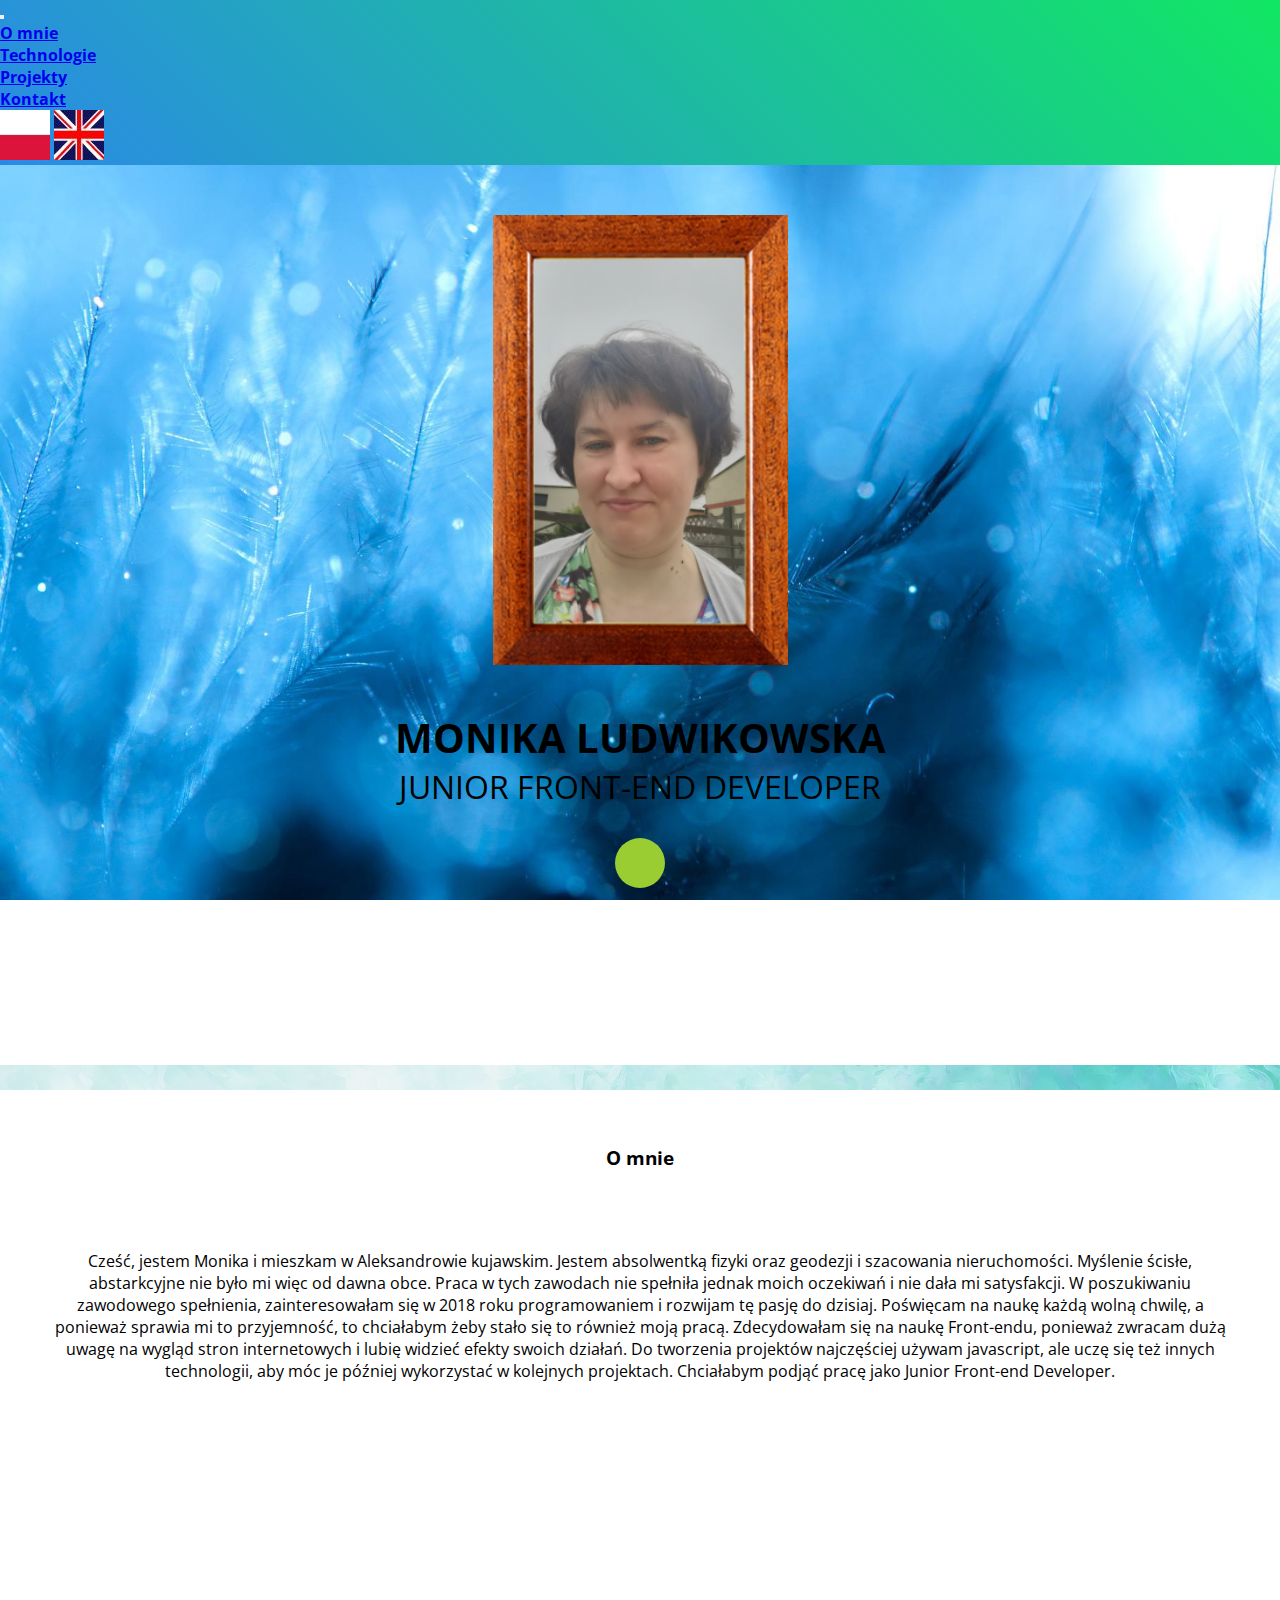
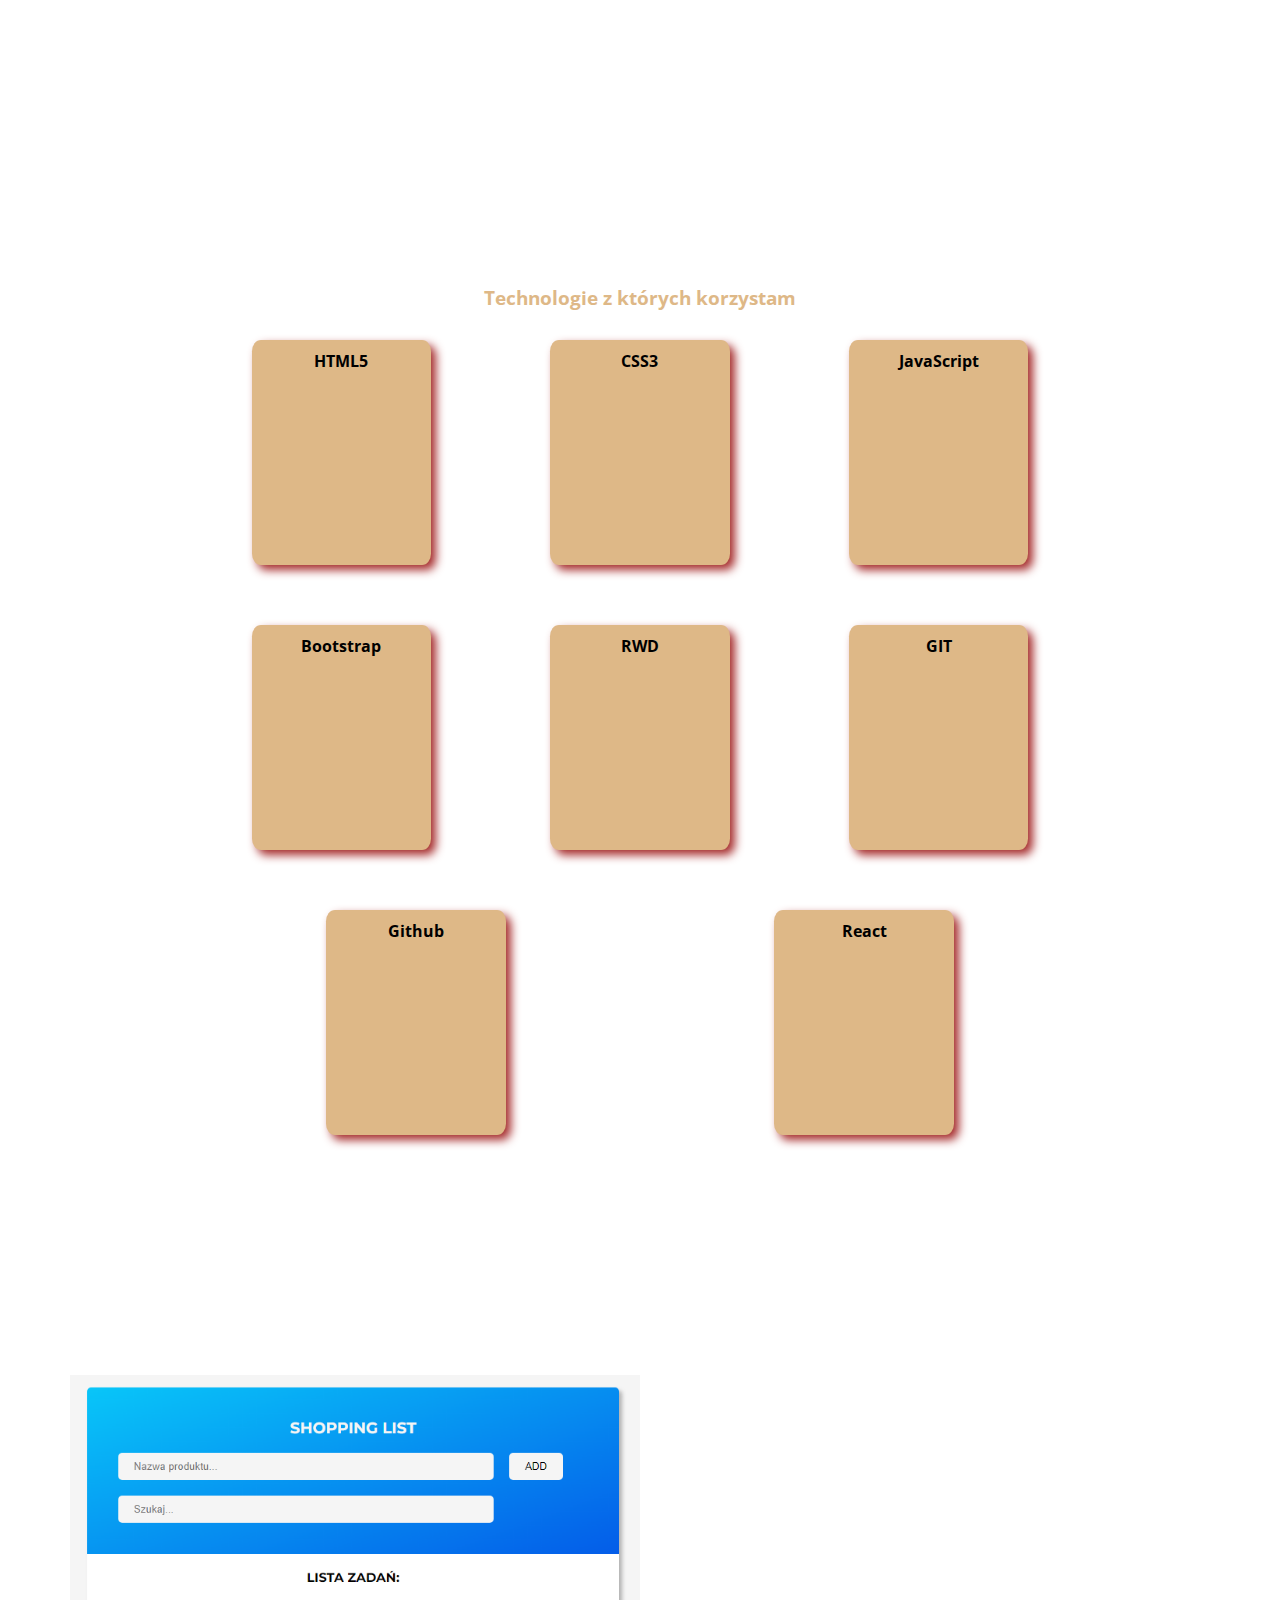
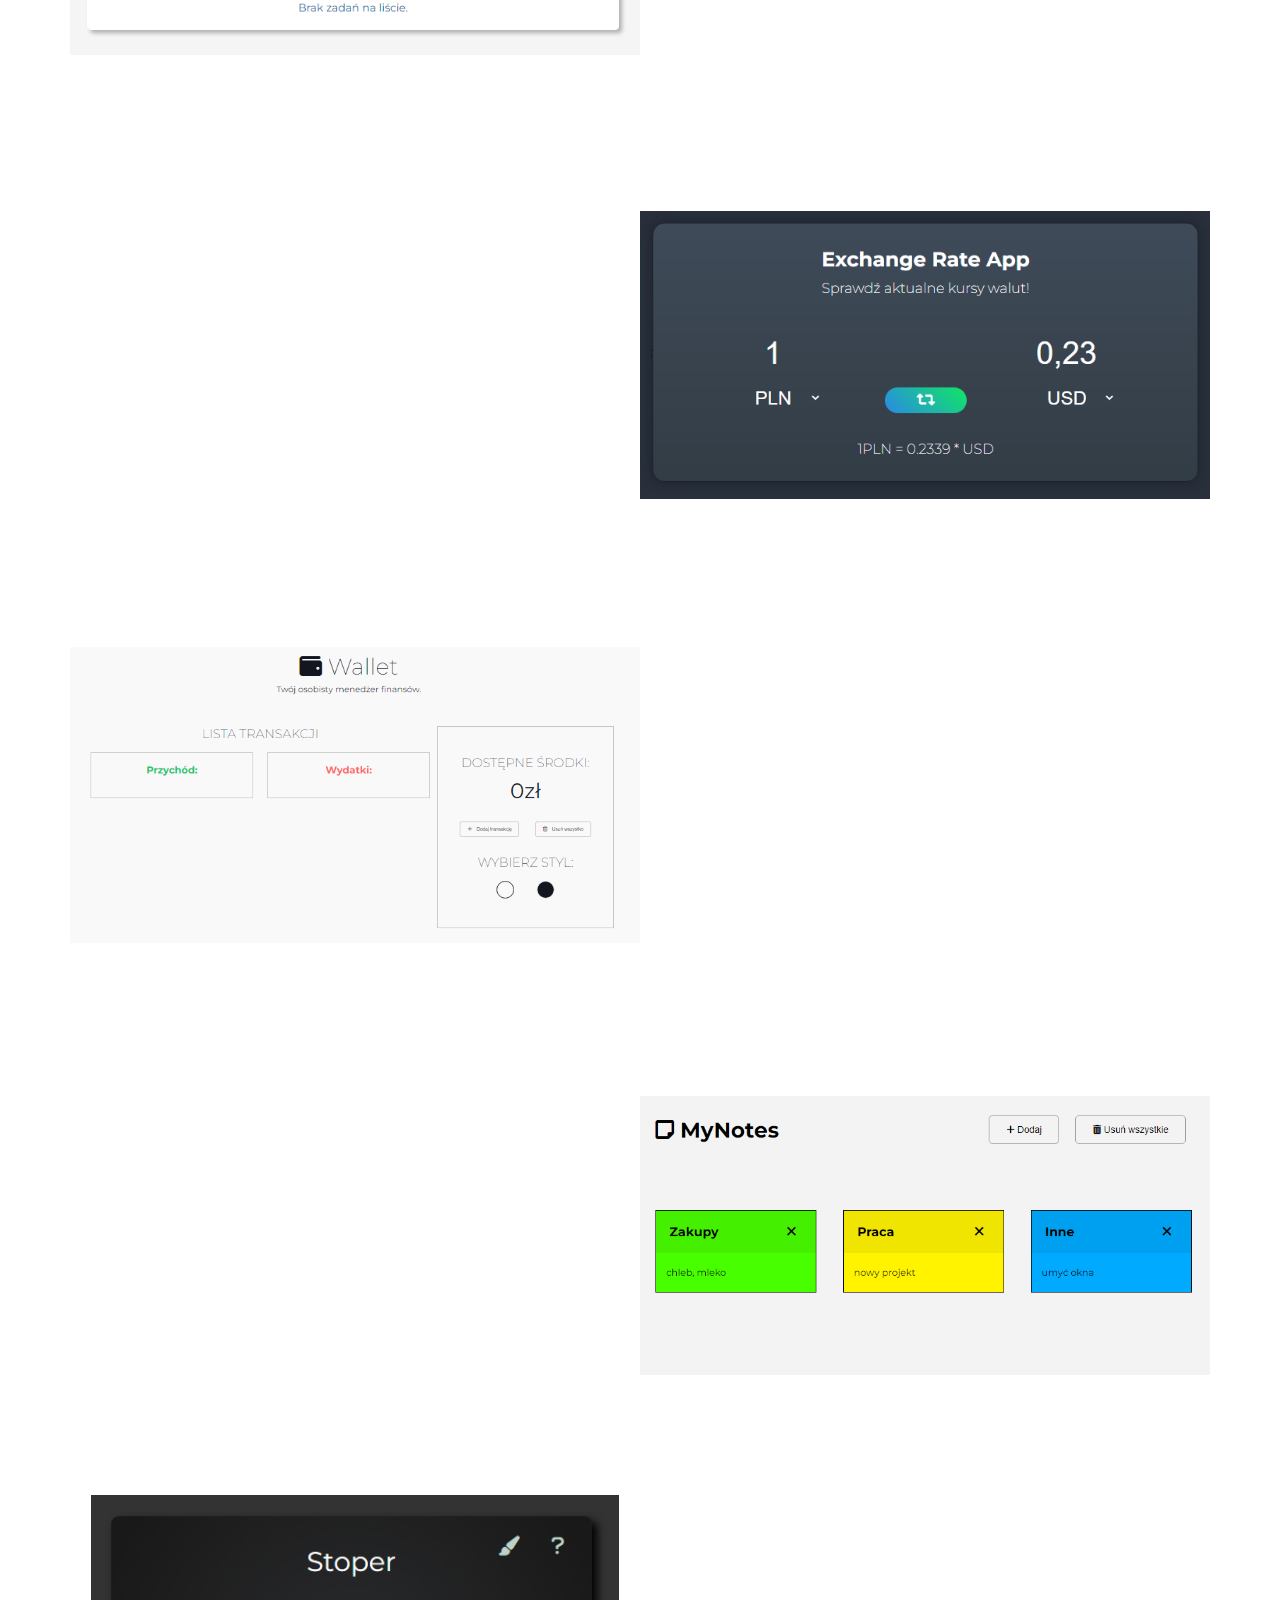
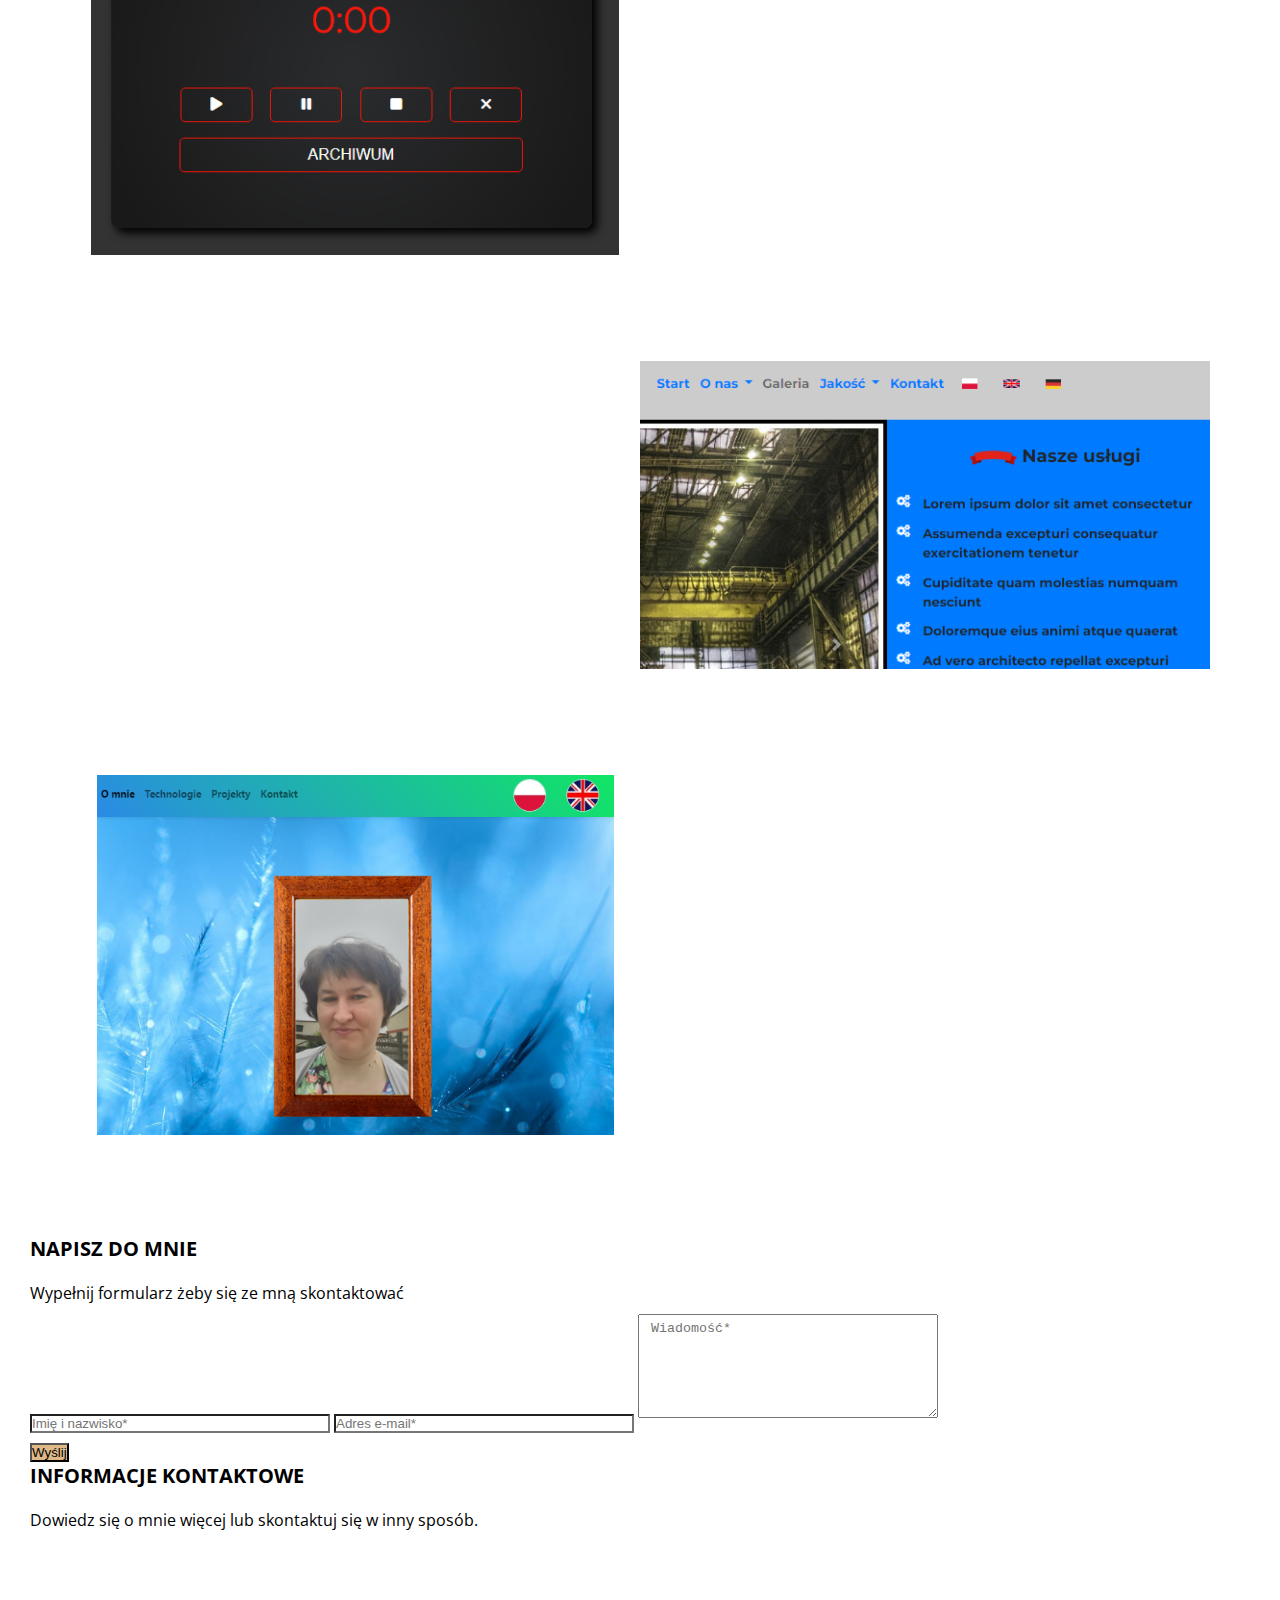
<file: index.html>
<!DOCTYPE html>
<html lang="pl">

<head>
  <meta charset="UTF-8">
  <meta http-equiv="X-UA-Compatible" content="IE=edge">
  <meta name="viewport" content="width=device-width, initial-scale=1.0">
  <title>Portfolio</title>
  <link href="https://cdn.jsdelivr.net/npm/bootstrap@5.0.2/dist/css/bootstrap.min.css" rel="stylesheet" integrity="sha384-EVSTQN3/azprG1Anm3QDgpJLIm9Nao0Yz1ztcQTwFspd3yD65VohhpuuCOmLASjC" crossorigin="anonymous">
 
  <link rel="preconnect" href="https://fonts.googleapis.com">
  <link rel="preconnect" href="https://fonts.gstatic.com" crossorigin>
  <link href="https://fonts.googleapis.com/css2?family=Open+Sans:wght@300;400;600&display=swap" rel="stylesheet">
  <link rel="stylesheet" href="https://cdnjs.cloudflare.com/ajax/libs/font-awesome/6.1.1/css/all.min.css" integrity="sha512-KfkfwYDsLkIlwQp6LFnl8zNdLGxu9YAA1QvwINks4PhcElQSvqcyVLLD9aMhXd13uQjoXtEKNosOWaZqXgel0g==" crossorigin="anonymous" referrerpolicy="no-referrer" />
  <link rel="stylesheet" href="https://cdnjs.cloudflare.com/ajax/libs/font-awesome/6.1.1/css/all.min.css" integrity="sha512-KfkfwYDsLkIlwQp6LFnl8zNdLGxu9YAA1QvwINks4PhcElQSvqcyVLLD9aMhXd13uQjoXtEKNosOWaZqXgel0g==" crossorigin="anonymous" referrerpolicy="no-referrer" />
  <!-- <link rel="stylesheet" href="https://cdnjs.cloudflare.com/ajax/libs/font-awesome/6.1.1/css/solid.min.css" integrity="sha512-qzgHTQ60z8RJitD5a28/c47in6WlHGuyRvMusdnuWWBB6fZ0DWG/KyfchGSBlLVeqAz+1LzNq+gGZkCSHnSd3g==" crossorigin="anonymous" referrerpolicy="no-referrer" />
  <link rel="stylesheet" href="https://cdn.jsdelivr.net/npm/bootstrap-icons@1.8.1/font/bootstrap-icons.css"> -->
  
  
  <link rel="stylesheet" href="css/style.css">
</head>

<body>
    <nav class="navbar navbar-expand-sm sticky-sm-top fixed-top navbar-light bg-primary shadow-sm">
        <div class="container-fluid">
          
          <button class="navbar-toggler" type="button" data-bs-toggle="collapse" data-bs-target="#navbarTogglerDemo02" aria-controls="navbarTogglerDemo02" aria-expanded="false" aria-label="Toggle navigation">
            <span class="navbar-toggler-icon"></span>
          </button>
         
          <div class="collapse navbar-collapse" id="navbarTogglerDemo02">
            <ul class="navbar-nav me-auto mb-2 mb-lg-0 navbar-nav-scroll">
              <li class="nav-item">
                <a class="nav-link active" aria-current="page" href="#section1"><strong>O mnie</strong></a>
              </li>
              <li class="nav-item">
                <a class="nav-link" href="#section2"><strong>Technologie</strong></a>
              </li>
              <li class="nav-item">
                <a class="nav-link" href="#section3"><strong>Projekty</strong></a>
              </li>
              <li class="nav-item">
                <a class="nav-link" href="#section4"><strong>Kontakt</strong></a>
              </li>
            </ul>
            <div class="d-flex">
                <a href="index.html"><img src="assets/images/poland-new.jpg" class="mx-3 rounded-circle cursor-pointer w-50 border" alt="polish flag"></a>
                <a href="indexeng.html"><img src="assets/images/greet-britain-new.jpg" class="mx-3 rounded-circle cursor-pointer w-50 border" alt="british flag"></a>
            </div>
            
          </div>
        </div>
      </nav>
      <header>
          <div class="photo">
            <!-- <img src="assets/images/zwykle3.png" alt="Zdjęcie Monika Ludwikowska"> -->
          </div>
          <div class="welcome">
            <h1>Monika Ludwikowska</h1>
            <h2>Junior Front-end Developer</h2>
          </div>
          <button class="arrow">
            <i class="fa-solid fa-arrow-down"></i>
            
          </button>
      </header>
      <main>
        <section class="aboutme" id="section1">
          <h3>O mnie</h3>
          <div class="descriptionme">
            <p class="text">Cześć, jestem Monika i mieszkam w Aleksandrowie kujawskim. Jestem absolwentką fizyki oraz geodezji i szacowania nieruchomości. Myślenie ścisłe, abstarkcyjne nie było mi więc od dawna obce. Praca w tych zawodach nie spełniła jednak moich oczekiwań i nie dała mi satysfakcji. W poszukiwaniu zawodowego spełnienia, zainteresowałam się w 2018 roku programowaniem i rozwijam tę pasję do dzisiaj. Poświęcam na naukę każdą wolną chwilę, a ponieważ sprawia mi to przyjemność, to chciałabym żeby stało się to również moją pracą. Zdecydowałam się na naukę Front-endu, ponieważ zwracam dużą uwagę na wygląd stron internetowych i lubię widzieć efekty swoich działań. Do tworzenia projektów najczęściej używam javascript, ale uczę się też innych technologii, aby móc je później wykorzystać w kolejnych projektach. Chciałabym podjąć pracę jako Junior Front-end Developer.</p>
          </div>
        </section>
        <section class="technologies" id="section2">
            <h3>Technologie z których korzystam</h3>
            <div class="tech">
              <div class="t1">
                <h4>HTML5</h4>
                <div class="icon"></div>
                
                
              </div>
              <div class="t2">
                <h4>CSS3</h4>
                <div class="icon"></div>
                
              </div>
              <div class="t3">
                <h4>JavaScript</h4>
                <div class="icon">
                  
                </div>
               
              </div>
              <div class="t4">
                <h4>Bootstrap</h4>
                <div class="icon">
                  
                </div>
                
              </div>
              <div class="t5">
                <h4>RWD</h4>
                <div class="icon">
                  
                </div>
                
              </div>
              <div class="t6">
                <h4>GIT</h4>
                <div class="icon">
                
                </div>
                
              </div>
              <div class="t7">
                <h4>Github</h4>
                <div class="icon">
                
                </div>
              </div>
              <div class="t8">
                <h4>React</h4>
                <div class="icon">
                  
                </div>
                
              </div>
            </div>
             
            <!-- <div class="container">
              <h3>Technologie, z których korzystam</h3>
              <div class="row gx-lg-5 justify-content-center">
                <div class="col-lg-3 col-md-4 col-sm-6 mb-5 w-sm-50 h-auto">
                  <div class="card bg-light border-0 h-100">
                    <div class="card-body p-4 p-lg-5 pt-0 pt-lg-0">
                      <h4 class="h4">HTML5</h4>
                      <div class="icon mb-4 w-100 h-100"> -->
                        <!-- <i class="fa-brands fa-html5"></i>  -->
                      <!-- </div>
                      
                    </div>
                  </div>
                </div>
                <div class="col-lg-3 col-md-4 col-sm-6 mb-5 w-sm-50 h-auto">
                  <div class="card bg-light border-0 h-100">
                    <div class="card-body p-4 p-lg-5 pt-0 pt-lg-0">
                      <h4 class="h4">CSS3</h4>
                      <div class="icon mb-4 w-100 h-100"> -->
                        <!-- <i class="fa-brands fa-css3-alt"></i> -->
                      <!-- </div>
                      
                    </div>
                  </div>
                </div>
                <div class="col-lg-3 col-md-4 col-sm-6 mb-5 w-sm-50">
                  <div class="card bg-light border-0 h-100">
                    <div class="card-body p-4 p-lg-5 pt-0 pt-lg-0">
                      <h4 class="h4">JavaScript</h4>
                      <div class="icon mb-4 w-100 h-100"> -->
                        <!-- <i class="fa-brands fa-js"></i> -->
                      <!-- </div>
                      
                    </div>
                  </div>
                </div>
                <div class="col-lg-3 col-md-4 col-sm-6 mb-5 w-sm-50">
                  <div class="card bg-light border-0 h-100">
                    <div class="card-body p-4 p-lg-5 pt-0 pt-lg-0">
                      <h4 class="h4">Bootstrap</h4>
                      <div class="icon mb-4 w-100 h-100"> -->
                        <!-- <i class="fa-brands fa-bootstrap"></i> -->
                      <!-- </div>
                      
                    </div>
                  </div>
                </div>
                <div class="col-lg-3 col-md-4 col-sm-6 mb-5 w-sm-50">
                  <div class="card bg-light border-0 h-100">
                    <div class="card-body p-4 p-lg-5 pt-0 pt-lg-0">
                      <h4 class="h4">RWD</h4>
                      <div class="icon mb-4 w-100 h-100"> -->
                        <!-- <i class='fa-regular fa-laptop-mobile fa-9x' style='color:#ffc107'></i> -->
                      <!-- </div>
                      
                    </div>
                  </div>
                </div>
                <div class="col-lg-3 col-md-4 col-sm-6 mb-5 w-sm-50">
                  <div class="card bg-light border-0 h-100">
                    <div class="card-body p-4 p-lg-5 pt-0 pt-lg-0">
                      <h4 class="h4">GIT</h4>
                      <div class="icon mb-4 w-100 h-100"> -->
                        <!-- <i class="fa-brands fa-git-alt"></i> -->
                      <!-- </div>
                      
                    </div>
                  </div>
                </div>
                <div class="col-lg-3 col-md-4 col-sm-6 mb-5 w-sm-50">
                  <div class="card bg-light border-0 h-100">
                    <div class="card-body p-4 p-lg-5 pt-0 pt-lg-0">
                      <h4 class="h4">Github</h4>
                      <div class="icon mb-4 w-100 h-100"> -->
                        <!-- <i class="fa-brands fa-github"></i> -->
                      <!-- </div>
                      
                    </div>
                  </div>
                </div>
                <div class="col-lg-3 col-md-4 col-sm-6 mb-5 w-sm-50">
                  <div class="card bg-light border-0 h-100">
                    <div class="card-body p-4 p-lg-5 pt-0 pt-lg-0">
                      <h4 class="h4">React</h4>
                      <div class="icon mb-4 w-100 h-100"> -->
                        <!-- <i class="fa-brands fa-react"></i>  -->
                      <!-- </div>
                      
                    </div>
                  </div>
                </div> -->
                
              <!-- </div>
            </div> -->
            
        </section>
        <section class="myprojects" id="section3">
          <div class="app">
            <div class="screen">
              <!-- <img src="assets/images/shoppinglist.png" alt=""> -->
              <button class="strona"><a href="https://monikairadus.github.io/ShoppingList_App/">Strona</a></button>
              <button class="github"><a href="https://github.com/monikairadus/ShoppingList_App.git">Github</a></button>
              <span></span>
            </div>
            <div class="descriptionapp">
              <h4>Lista zakupów</h4>
              <p>Aplikacja ta pozwala na tworzenie listy zakupów. Można podać nazwę konkretnego produktu. Po naciśnięciu przycisku "Add", podany produkt zapisuje się na liście zakupów. W każdym wierszu tej listy mamy narzędzia umożliwijące operowanie danym produktem. Jeśli daną rzecz już mamy w koszyku zakupów, to możemy skreslić ją z listy. Możemy też nasze dane do listy edytować, w tym także określać konkretną ilość produktu i jednostkę. Produkt można tez usuwać z listy.
                Jest też możliwość wyszukania produktów zawierających w swojej nazwie daną frazę.</p>
            </div>
          </div>
          <div class="app">
            <div class="screen">
              <!-- <img src="assets/images/exchangerates.png" alt=""> -->
              <button class="strona"><a href="https://monikairadus.github.io/Exchangerates_App/">Strona</a></button>
              <button class="github"><a href="https://github.com/monikairadus/Exchangerates_App.git">Github</a></button>
              <span></span>
            </div>
            <div class="descriptionapp">
              <h4>Wymiana walut</h4>
              <p>Aplikacja umożliwająca szybkie sprawdzenie kursu wymiany walut i szybkie przeliczenie dowolnej ilości pieniędzy w danej walucie na inną. Dane zostały pobrane z API.</p>
            </div>
          </div>
          <div class="app">
            <div class="screen">
              <!-- <img src="assets/images/wallet.png" alt=""> -->
              <button class="strona"><a href="https://monikairadus.github.io/MenagerMoney_App/">Strona</a></button>
              <button class="github"><a href="https://github.com/monikairadus/MenagerMoney_App.git">Github</a></button>
              <span></span>
            </div>
            <div class="descriptionapp">
              <h4>Kalkulator wydatków</h4>
              <p>Aplikacja ta pozwala skutecznie zarządzać wydatkami. W prawym panelu jest przycisk "Dodaj transakcję", po naciśnięciu którego pojawia się panel w którym można utworzyć nową transakcję. Jest tu możliwość określenia konkretnej kategorii dla wydatków np. zakupy czy kino. W zależności od tego czy transakcja ta jest po stronie wydatków czy przychodów, po zapisaniu trafia ona do odpowiedniego pola w panelu "Lista transakcji". Automatycznie obliczane są na tej podstawie dostępne środki w panelu prawym. Jest tu również możliwość usuwania wydatków w listy transakcji a także możliwość wyboru stylu w jakim aplikacja ma się wyswietlać.</p>
            </div>
          </div>
          <div class="app">
            <div class="screen">
              <!-- <img src="assets/images/mynotes.png" alt=""> -->
              <button class="strona"><a href="https://monikairadus.github.io/MyNotes_App/">Strona</a></button>
              <button class="github"><a href="https://github.com/monikairadus/MyNotes_App.git">Github</a></button>
              <span></span>
            </div>
            <div class="descriptionapp">
              <h4>Moje notatki</h4>
              <p>Aplikacja ta pozwala na tworzenie i zapisywanie notatek z trzech kategorii: Zakupy, Praca, Inne. Nacisnięcie przycisku "Dodaj" otwiera panel w którym tworzy się notatkę. Jest też mozliwość usuwania konkretnej notatki lub wszystkich notatek.</p>
            </div>
          </div>
          <div class="app">
            <div class="screen">
              <!-- <img src="assets/images/stoper.png" alt=""> -->
              <button class="strona"><a href="https://monikairadus.github.io/Stoper_App/">Strona</a></button>
              <button class="github"><a href="https://github.com/monikairadus/Stoper_App.git">Github</a></button>
              <span></span>
            </div>
            <div class="descriptionapp">
              <h4>Stoper</h4>
              <p>Aplikacja ta pozwala mierzyć czas. Przy pomocy przycisków można stoper uruchomić, zpauzować, zatrzymać, zresetować. Jest też przycisk archiwum, którego naciśnięcie pokazuje historię dotychczasowych wyników. Oprócz tego jest też możliwość zmiany stylu aplikacji oraz okienko z instrukcją obsługi programu, pojawiające się po naciśnięciu przycisku ze znakiem pomocy.</p>
            </div>
          </div>
          <div class="app">
            <div class="screen">
              <!-- <img src="assets/images/exampleweb.png" alt=""> -->
              <button class="strona"><a href="https://monikairadus.github.io/PageTemplate_App/">Strona</a></button>
              <button class="github"><a href="https://github.com/monikairadus/PageTemplate_App.git">Github</a></button>
              <span></span>
            </div>
            <div class="descriptionapp">
              <h4>Szablon strony</h4>
              <p>Projekt przykładowej strony internetowej.</p>
            </div>
          </div>
          <div class="app">
            <div class="screen">
              <!-- <img src="assets/images/exampleweb.png" alt=""> -->
              <button class="strona"><a href="https://monikairadus.github.io/portfolio_web/">Strona</a></button>
              <button class="github"><a href="https://github.com/monikairadus/portfolio_web">Github</a></button>
              <span></span>
            </div>
            <div class="descriptionapp">
              <h4>To portfolio</h4>
              <p>Strona na której właśnie się znajdujesz. Prezentuję na niej swoje umiejętności oraz ukończone projekty.</p>
            </div>
          </div>
          
        </section>
        <section class="contact" id="section4">
          <!-- <div class="contact1">
            <h3>Napisz do mnie</h3> -->
            <!-- <p>Wypełnij formularz żeby się ze mną skontaktować</p>
            <form action="">
              <input type="text" placeholder="Imię i nazwisko*">
              <input type="email" placeholder="Adres e-mail*">
              <textarea name="" id="" cols="30" rows="10" placeholder="Wiadomość*"></textarea>
              <button class="contactbtn" type="submit">Wyślij</button> -->
            <!-- </form>
          </div>
          <div class="contact2">
            <h3>Informacje kontaktowe</h3> -->
            <!-- <p>Dowiedz się o mnie więcej lub skontaktuj się w inny sposób.</p>
            <i class="fa-brands fa-github"></i>
            <i class="fa-brands fa-linkedin"></i> -->
          <!-- </div> -->
          <div class="container">
            <div class="row">
              <div class="col-md-6 contact1">
                <form action="">
                  <h3>Napisz do mnie</h3> 
                  <p>Wypełnij formularz żeby się ze mną skontaktować</p>
                  <input type="text" class="form-control" placeholder="Imię i nazwisko*">
                  <input type="email" class="form-control" placeholder="Adres e-mail*">
                  <textarea name="" id="" cols="30" rows="6" placeholder="Wiadomość*"></textarea>
                  <button class="btn btn-primary" type="submit">Wyślij</button>
                </form>
              </div>
              <div class="col-md-6 contact2">
                <h3>Informacje kontaktowe</h3> 
                <p>Dowiedz się o mnie więcej lub skontaktuj się w inny sposób.</p>
                <div class="github">
                  <a href="https://github.com/monikairadus"><i class="fa-brands fa-github"></i></a>
                </div>
                <div class="linkedin">
                  <a href="https://www.linkedin.com/in/monika-ludwikowska-174b8923a/"><i class="fa-brands fa-linkedin"></i></a>
                </div>
                  
              </div>
            </div>
          </div>
        </section>
      </main>
      
        
     

      <script src="https://cdn.jsdelivr.net/npm/bootstrap@5.0.2/dist/js/bootstrap.bundle.min.js" integrity="sha384-MrcW6ZMFYlzcLA8Nl+NtUVF0sA7MsXsP1UyJoMp4YLEuNSfAP+JcXn/tWtIaxVXM" crossorigin="anonymous"></script>

      <script src="https://ajax.googleapis.com/ajax/libs/jquery/3.6.0/jquery.min.js"></script>
      <script>
        $('.arrow').on('click', function () {
          $('body, html').animate({
          scrollTop: $('.aboutme').offset().top
          }, 200)
        })
      </script>

      <script src="script.js"></script>
      

  
</body>

</html>
</file>
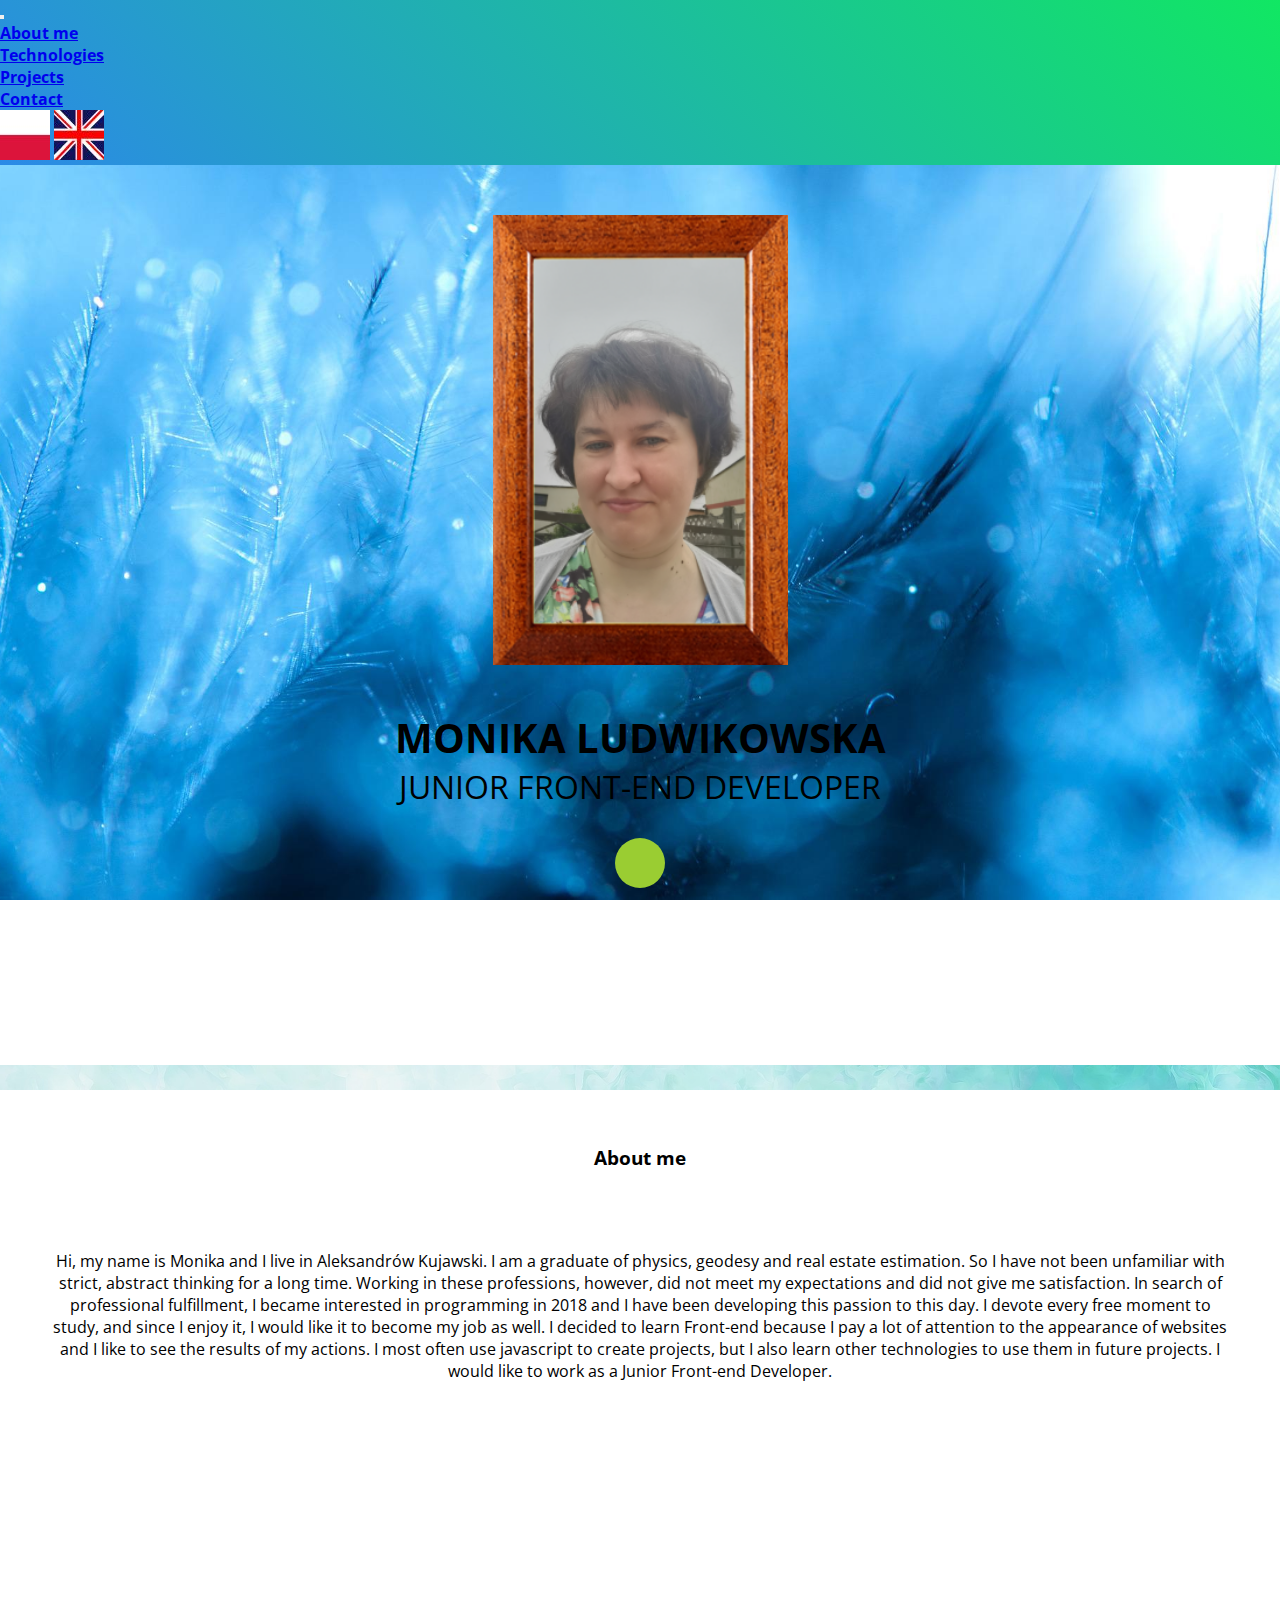
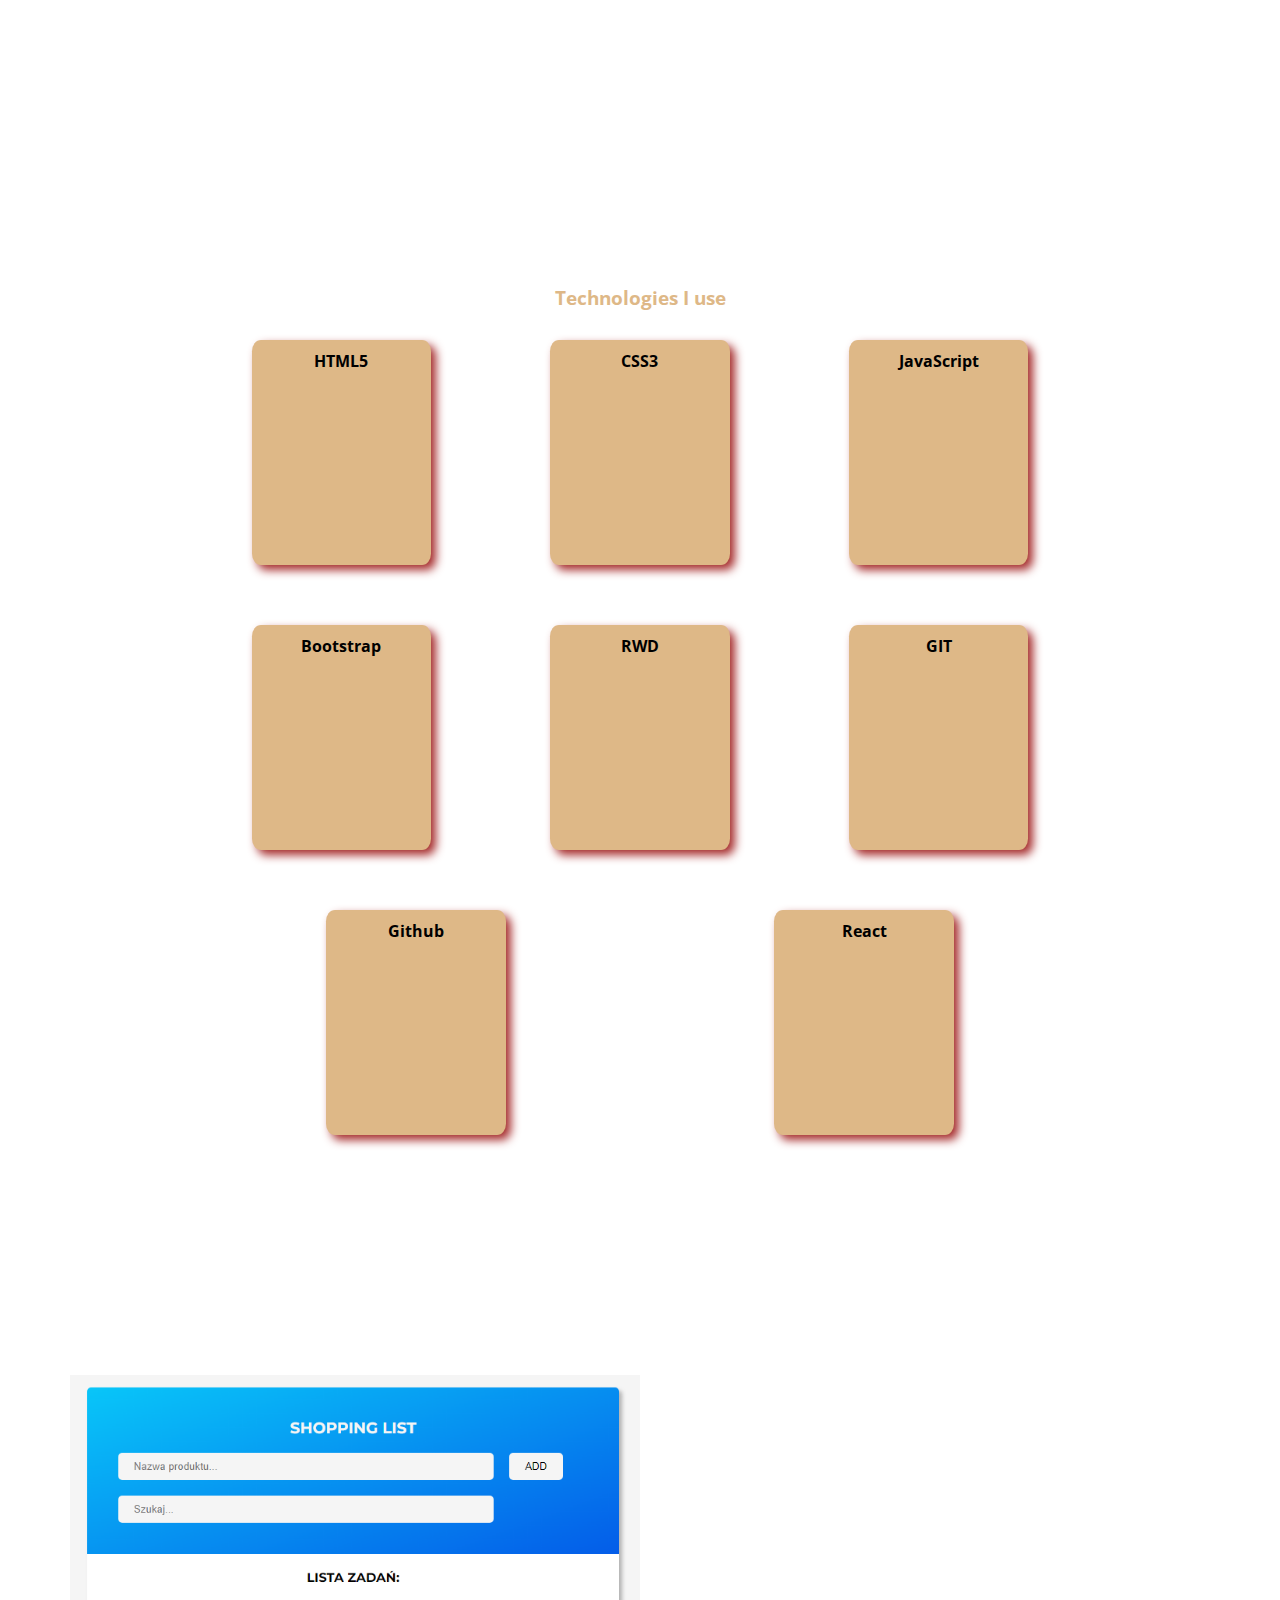
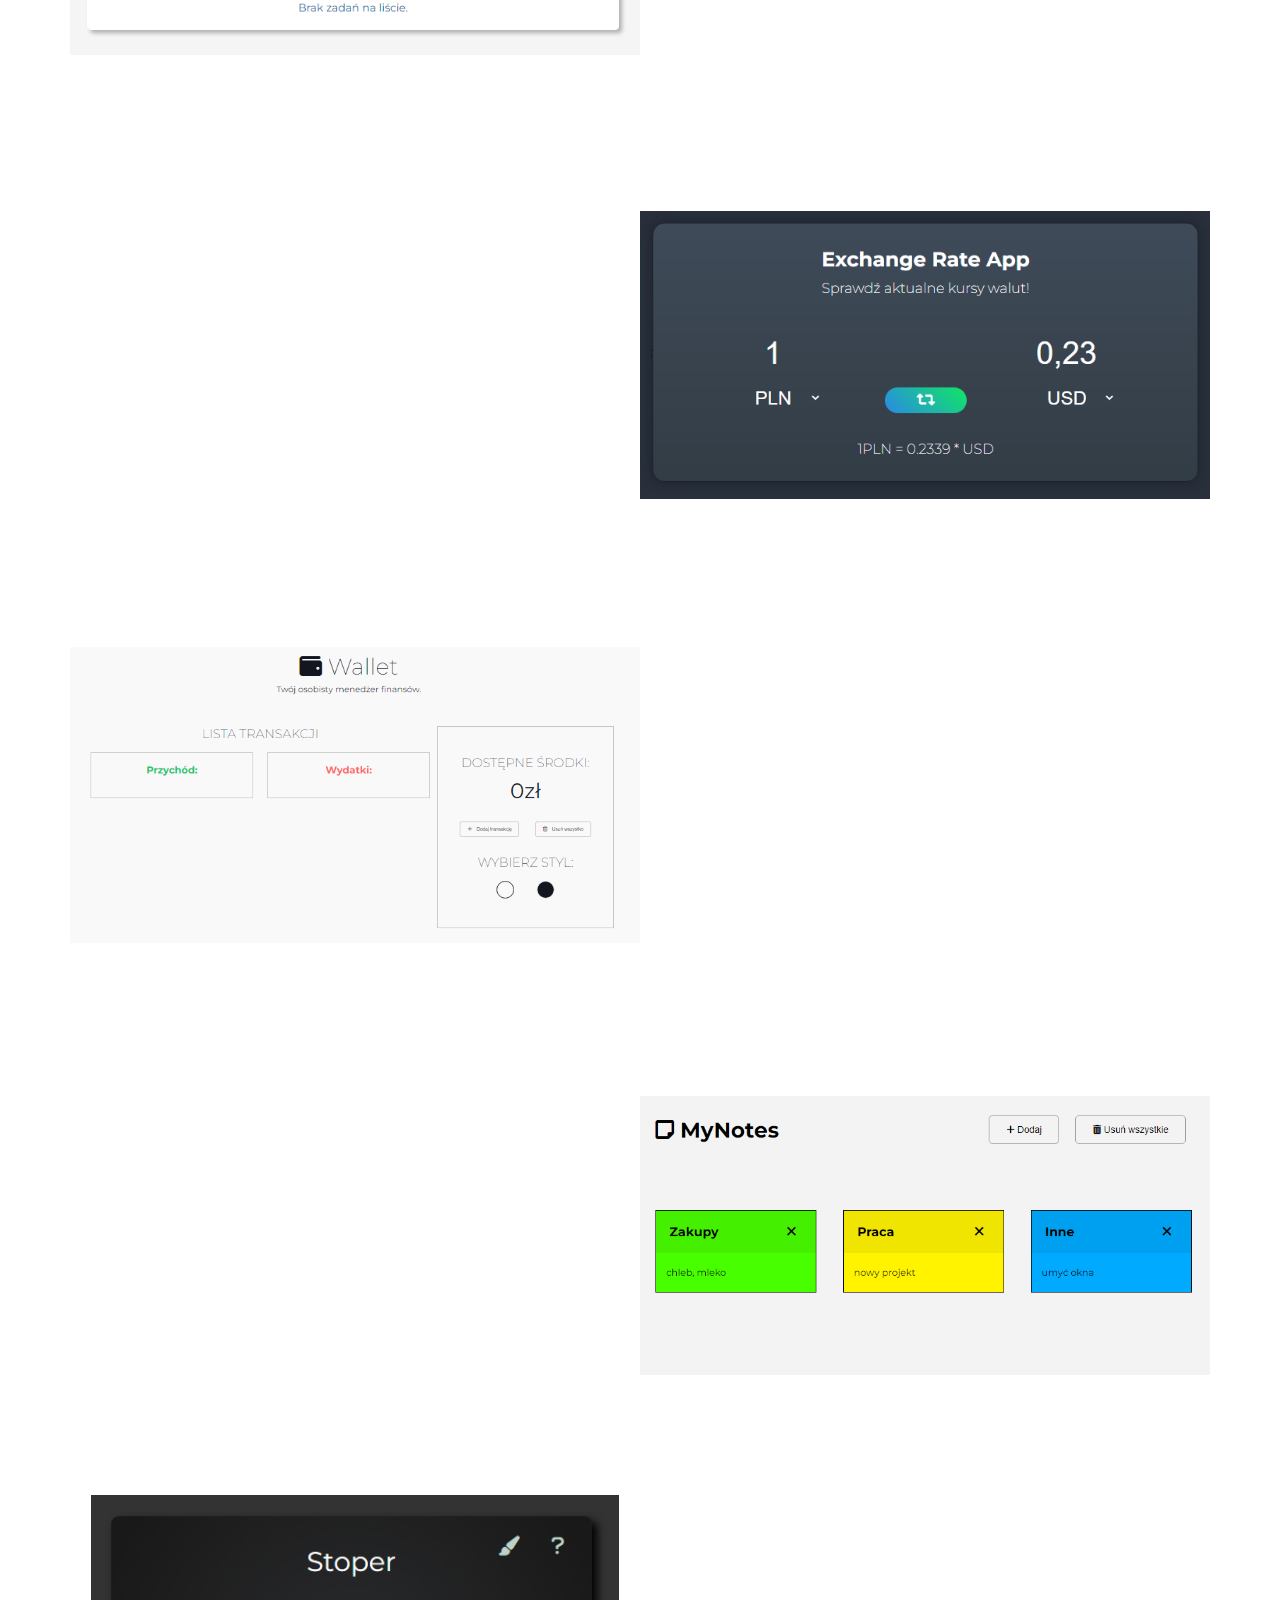
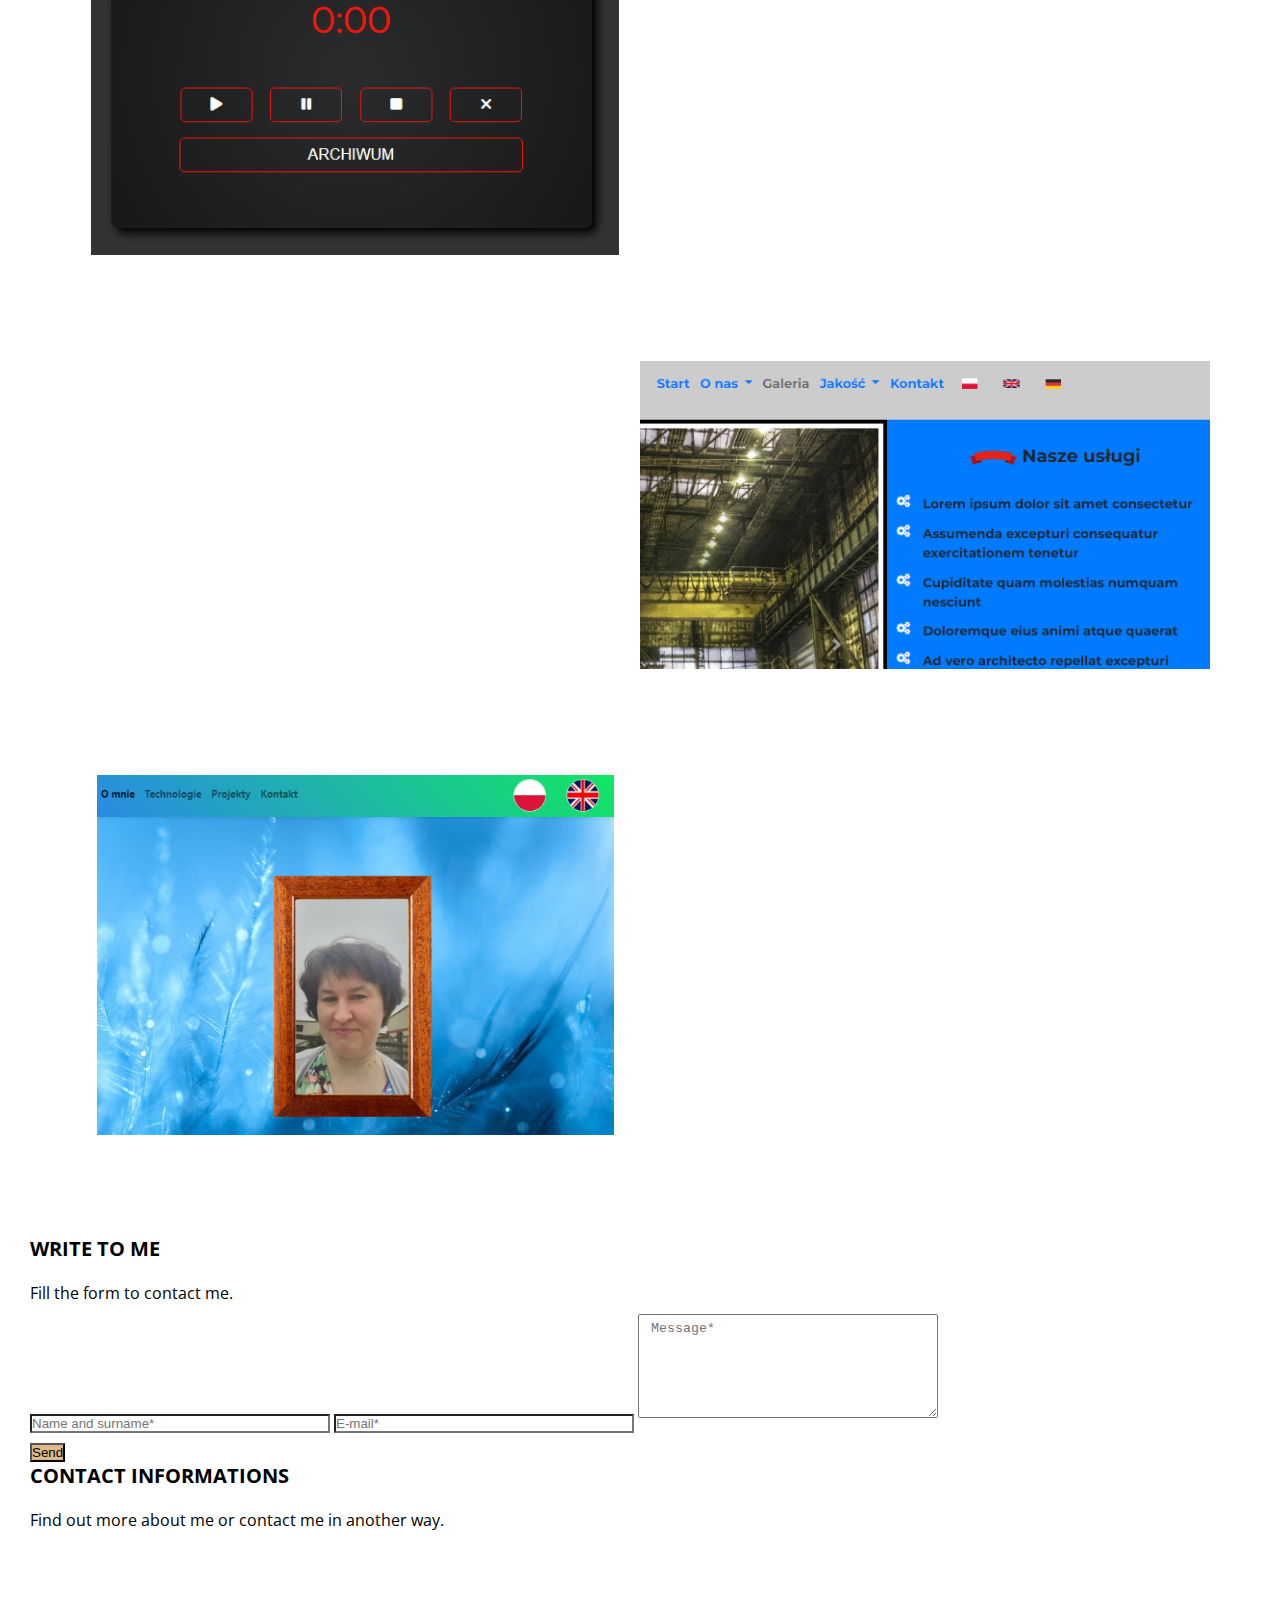
<file: indexeng.html>
<!DOCTYPE html>
<html lang="en">

<head>
  <meta charset="UTF-8">
  <meta http-equiv="X-UA-Compatible" content="IE=edge">
  <meta name="viewport" content="width=device-width, initial-scale=1.0">
  <title>Portfolio</title>
  <link href="https://cdn.jsdelivr.net/npm/bootstrap@5.0.2/dist/css/bootstrap.min.css" rel="stylesheet" integrity="sha384-EVSTQN3/azprG1Anm3QDgpJLIm9Nao0Yz1ztcQTwFspd3yD65VohhpuuCOmLASjC" crossorigin="anonymous">
 
  <link rel="preconnect" href="https://fonts.googleapis.com">
  <link rel="preconnect" href="https://fonts.gstatic.com" crossorigin>
  <link href="https://fonts.googleapis.com/css2?family=Open+Sans:wght@300;400;600&display=swap" rel="stylesheet">
  <link rel="stylesheet" href="https://cdnjs.cloudflare.com/ajax/libs/font-awesome/6.1.1/css/all.min.css" integrity="sha512-KfkfwYDsLkIlwQp6LFnl8zNdLGxu9YAA1QvwINks4PhcElQSvqcyVLLD9aMhXd13uQjoXtEKNosOWaZqXgel0g==" crossorigin="anonymous" referrerpolicy="no-referrer" />
  <link rel="stylesheet" href="https://cdnjs.cloudflare.com/ajax/libs/font-awesome/6.1.1/css/all.min.css" integrity="sha512-KfkfwYDsLkIlwQp6LFnl8zNdLGxu9YAA1QvwINks4PhcElQSvqcyVLLD9aMhXd13uQjoXtEKNosOWaZqXgel0g==" crossorigin="anonymous" referrerpolicy="no-referrer" />
  
  
  <link rel="stylesheet" href="css/style.css">
</head>

<body>
    <nav class="navbar navbar-expand-sm sticky-sm-top fixed-top navbar-light bg-primary shadow-sm">
        <div class="container-fluid">
          
          <button class="navbar-toggler" type="button" data-bs-toggle="collapse" data-bs-target="#navbarTogglerDemo02" aria-controls="navbarTogglerDemo02" aria-expanded="false" aria-label="Toggle navigation">
            <span class="navbar-toggler-icon"></span>
          </button>
         
          <div class="collapse navbar-collapse" id="navbarTogglerDemo02">
            <ul class="navbar-nav me-auto mb-2 mb-lg-0 navbar-nav-scroll">
              <li class="nav-item">
                <a class="nav-link active" aria-current="page" href="#section1"><strong>About me</strong></a>
              </li>
              <li class="nav-item">
                <a class="nav-link" href="#section2"><strong>Technologies</strong></a>
              </li>
              <li class="nav-item">
                <a class="nav-link" href="#section3"><strong>Projects</strong></a>
              </li>
              <li class="nav-item">
                <a class="nav-link" href="#section4"><strong>Contact</strong></a>
              </li>
            </ul>
            <div class="d-flex">
                <a href="index.html"><img src="assets/images/poland-new.jpg" class="mx-3 rounded-circle cursor-pointer border" alt="polish flag"></a>
                <a href="indexeng.html"><img src="assets/images/greet-britain-new.jpg" class="mx-3 rounded-circle cursor-pointer border" alt="british flag"></a>
            </div>
            
          </div>
        </div>
      </nav>
      <header>
          <div class="photo">
          </div>
          <div class="welcome">
            <h1>Monika Ludwikowska</h1>
            <h2>Junior Front-end Developer</h2>
          </div>
          <button class="arrow">
            <i class="fa-solid fa-arrow-down"></i>
            
          </button>
      </header>
      <main>
        <section class="aboutme" id="section1">
          <h3>About me</h3>
          <div class="descriptionme">
            <p class="text">Hi, my name is Monika and I live in Aleksandrów Kujawski. I am a graduate of physics, geodesy and real estate estimation. So I have not been unfamiliar with strict, abstract thinking for a long time. Working in these professions, however, did not meet my expectations and did not give me satisfaction. In search of professional fulfillment, I became interested in programming in 2018 and I have been developing this passion to this day. I devote every free moment to study, and since I enjoy it, I would like it to become my job as well. I decided to learn Front-end because I pay a lot of attention to the appearance of websites and I like to see the results of my actions. I most often use javascript to create projects, but I also learn other technologies to use them in future projects. I would like to work as a Junior Front-end Developer.</p>
          </div>
        </section>
        <section class="technologies" id="section2">
          <h3>Technologies I use</h3>
          <div class="tech">
            <div class="t1">
              <h4>HTML5</h4>
              <div class="icon"></div>
              
              
            </div>
            <div class="t2">
              <h4>CSS3</h4>
              <div class="icon"></div>
              
            </div>
            <div class="t3">
              <h4>JavaScript</h4>
              <div class="icon">
                
              </div>
             
            </div>
            <div class="t4">
              <h4>Bootstrap</h4>
              <div class="icon">
                
              </div>
              
            </div>
            <div class="t5">
              <h4>RWD</h4>
              <div class="icon">
                
              </div>
              
            </div>
            <div class="t6">
              <h4>GIT</h4>
              <div class="icon">
              
              </div>
              
            </div>
            <div class="t7">
              <h4>Github</h4>
              <div class="icon">
              
              </div>
            </div>
            <div class="t8">
              <h4>React</h4>
              <div class="icon">
                
              </div>
              
            </div>
          </div>
            <!-- <div class="container">
              <h3>Technologie, z których korzystam</h3>
              <div class="row gx-lg-5 justify-content-center">
                <div class="col-lg-3 col-md-4 col-sm-6 mb-5 w-sm-50">
                  <div class="card bg-light border-0 h-100">
                    <div class="card-body p-4 p-lg-5 pt-0 pt-lg-0">
                      <h4 class="h4">HTML5</h4>
                      <div class="feature bg-primary bg-gradient text-white rounded-3 mb-4">
                        <i class="fa-brands fa-html5"></i>
                      </div>
                      
                    </div>
                  </div>
                </div>
                <div class="col-lg-3 col-md-4 col-sm-6 mb-5 w-sm-50">
                  <div class="card bg-light border-0 h-100">
                    <div class="card-body p-4 p-lg-5 pt-0 pt-lg-0">
                      <h4 class="h4">CSS3</h4>
                      <div class="feature bg-primary bg-gradient text-white rounded-3 mb-4">
                        <i class="fa-brands fa-css3-alt"></i>
                      </div>
                      
                    </div>
                  </div>
                </div>
                <div class="col-lg-3 col-md-4 col-sm-6 mb-5 w-sm-50">
                  <div class="card bg-light border-0 h-100">
                    <div class="card-body p-4 p-lg-5 pt-0 pt-lg-0">
                      <h4 class="h4">JavaScript</h4>
                      <div class="feature bg-primary bg-gradient text-white rounded-3 mb-4">
                        <i class="fa-brands fa-js"></i>
                      </div>
                      
                    </div>
                  </div>
                </div>
                <div class="col-lg-3 col-md-4 col-sm-6 mb-5 w-sm-50">
                  <div class="card bg-light border-0 h-100">
                    <div class="card-body p-4 p-lg-5 pt-0 pt-lg-0">
                      <h4 class="h4">Bootstrap</h4>
                      <div class="feature bg-primary bg-gradient text-white rounded-3 mb-4">
                        <i class="fa-brands fa-bootstrap"></i>
                      </div>
                      
                    </div>
                  </div>
                </div>
                <div class="col-lg-3 col-md-4 col-sm-6 mb-5 w-sm-50">
                  <div class="card bg-light border-0 h-100">
                    <div class="card-body p-4 p-lg-5 pt-0 pt-lg-0">
                      <h4 class="h4">RWD</h4>
                      <div class="feature bg-primary bg-gradient text-white rounded-3 mb-4">
                        <i class="fa-brands fa-bootstrap"></i>
                      </div>
                      
                    </div>
                  </div>
                </div>
                
              </div>
            </div> -->
            
        </section>
       
        <section class="myprojects" id="section3">
          <div class="app">
            <div class="screen">
              <!-- <img src="assets/images/shoppinglist.png" alt=""> -->
              <button class="strona"><a href="https://monikairadus.github.io/ShoppingList_App/">Strona</a></button>
              <button class="github"><a href="https://github.com/monikairadus/ShoppingList_App.git">Github</a></button>
              <span></span>
            </div>
            <div class="descriptionapp">
              <h4>Shopping List</h4>
              <p>This application allows you to create a shopping list. You can enter the name of a specific product. After pressing the "Add" button, the given product is saved on the shopping list. In each line of this list, we have tools that allow you to operate a given product. If we already have an item in the shopping basket, we can delete it from the list. We can also edit our data for the list, including specifying a specific quantity of the product and unit. The product can also be removed from the list. It is also possible to search for products containing a given phrase in their name.</p>
            </div>
          </div>
          <div class="app">
            <div class="screen">
              <!-- <img src="assets/images/exchangerates.png" alt=""> -->
              <button class="strona"><a href="https://monikairadus.github.io/Exchangerates_App/">Strona</a></button>
              <button class="github"><a href="https://github.com/monikairadus/Exchangerates_App.git">Github</a></button>
              <span></span>
            </div>
            <div class="descriptionapp">
              <h4>Exchange Rates</h4>
              <p>This is an application that allows you to quickly check the exchange rate and quickly convert any amount of money in one currency to another. The data was taken from the API.</p>
            </div>
          </div>
          <div class="app">
            <div class="screen">
              <!-- <img src="assets/images/wallet.png" alt=""> -->
              <button class="strona"><a href="https://monikairadus.github.io/MenagerMoney_App/">Strona</a></button>
              <button class="github"><a href="https://github.com/monikairadus/MenagerMoney_App.git">Github</a></button>
              <span></span>
            </div>
            <div class="descriptionapp">
              <h4>Menager Money</h4>
              <p>This application allows you to effectively manage your expenses. In the right panel there is the "Add transaction" button, after which a panel appears where you can create a new transaction. Here it is possible to define a specific category for expenses, e.g. shopping or cinema. Depending on whether the transaction is on the expenditure or income side, after saving it goes to the appropriate field in the "List of transactions" panel. On this basis, the funds available in the right panel are automatically calculated. There is also the option to delete expenses in the transaction lists as well as the ability to choose the style in which the application is to be displayed.</p>
            </div>
          </div>
          <div class="app">
            <div class="screen">
              <!-- <img src="assets/images/mynotes.png" alt=""> -->
              <button class="strona"><a href="https://monikairadus.github.io/MyNotes_App/">Strona</a></button>
              <button class="github"><a href="https://github.com/monikairadus/MyNotes_App.git">Github</a></button>
              <span></span>
            </div>
            <div class="descriptionapp">
              <h4>My notes</h4>
              <p>This application allows you to create and save notes from three categories: Shopping, Work, Other. Pressing the "Add" button opens the panel in which the note is created. It is also possible to delete a specific note or all notes.</p>
            </div>
          </div>
          <div class="app">
            <div class="screen">
              <!-- <img src="assets/images/stoper.png" alt=""> -->
              <button class="strona"><a href="https://monikairadus.github.io/Stoper_App/">Strona</a></button>
              <button class="github"><a href="https://github.com/monikairadus/Stoper_App.git">Github</a></button>
              <span></span>
            </div>
            <div class="descriptionapp">
              <h4>Stopwatch</h4>
              <p>This application allows you to measure time. The stopwatch can be started, paused, stopped and reset using the buttons. There is also an archive button, pressing which shows the history of the results so far. In addition, it is also possible to change the style of the application and the window with the program manual that appears after pressing the button with the help sign.</p>
            </div>
          </div>
          <div class="app">
            <div class="screen">
              <!-- <img src="assets/images/exampleweb.png" alt=""> -->
              <button class="strona"><a href="https://monikairadus.github.io/PageTemplate_App/">Strona</a></button>
              <button class="github"><a href="https://github.com/monikairadus/PageTemplate_App.git">Github</a></button>
              <span></span>
            </div>
            <div class="descriptionapp">
              <h4>Page template</h4>
              <p>Sample website design.</p>
            </div>
          </div>
          <div class="app">
            <div class="screen">
              <!-- <img src="assets/images/exampleweb.png" alt=""> -->
              <button class="strona"><a href="https://monikairadus.github.io/portfolio_web/">Strona</a></button>
              <button class="github"><a href="https://github.com/monikairadus/portfolio_web">Github</a></button>
              <span></span>
            </div>
            <div class="descriptionapp">
              <h4>This portfolio site</h4>
              <p>The website you are currently on. I present here my skills and finished projects.</p>
            </div>
          </div>
          
        </section>
        <section class="contact" id="section4">
          <!-- <div class="contact1">
            <h3>Napisz do mnie</h3> -->
            <!-- <p>Wypełnij formularz żeby się ze mną skontaktować</p>
            <form action="">
              <input type="text" placeholder="Imię i nazwisko*">
              <input type="email" placeholder="Adres e-mail*">
              <textarea name="" id="" cols="30" rows="10" placeholder="Wiadomość*"></textarea>
              <button class="contactbtn" type="submit">Wyślij</button> -->
            <!-- </form>
          </div>
          <div class="contact2">
            <h3>Informacje kontaktowe</h3> -->
            <!-- <p>Dowiedz się o mnie więcej lub skontaktuj się w inny sposób.</p>
            <i class="fa-brands fa-github"></i>
            <i class="fa-brands fa-linkedin"></i> -->
          <!-- </div> -->
          <div class="container">
            <div class="row">
              <div class="col-md-6 contact1">
                <form action="">
                  <h3>Write to me</h3> 
                  <p>Fill the form to contact me.</p>
                  <input type="text" class="form-control" placeholder="Name and surname*">
                  <input type="email" class="form-control" placeholder="E-mail*">
                  <textarea name="" id="" cols="30" rows="6" placeholder="Message*"></textarea>
                  <button class="btn btn-primary" type="submit">Send</button>
                </form>
              </div>
              <div class="col-md-6 contact2">
                <h3>Contact informations</h3> 
                <p>Find out more about me or contact me in another way.</p>
                <div class="github">
                  <a href="https://github.com/monikairadus"><i class="fa-brands fa-github"></i></a>
                </div>
                <div class="linkedin">
                  <a href="https://www.linkedin.com/in/monika-ludwikowska-174b8923a/"><i class="fa-brands fa-linkedin"></i></a>
                </div>
                  
              </div>
            </div>
          </div>
        </section>
      </main>
      
        
     

      <script src="https://cdn.jsdelivr.net/npm/bootstrap@5.0.2/dist/js/bootstrap.bundle.min.js" integrity="sha384-MrcW6ZMFYlzcLA8Nl+NtUVF0sA7MsXsP1UyJoMp4YLEuNSfAP+JcXn/tWtIaxVXM" crossorigin="anonymous"></script>

      <script src="https://ajax.googleapis.com/ajax/libs/jquery/3.6.0/jquery.min.js"></script>
      <script>
        $('.arrow').on('click', function () {
          $('body, html').animate({
          scrollTop: $('.aboutme').offset().top
          }, 200)
        })
      </script>

      <script src="script.js"></script>
      

  
</body>

</html>
</file>
<file: css/style.css>
/* position: absolute;
    bottom: 110px;
    
    left:50%;
    transform: translateX(-50%); */
    /* @import url("https://cdn.jsdelivr.net/npm/bootstrap-icons@1.8.1/font/bootstrap-icons.css"); */

*{
    margin: 0;
    padding: 0;
    box-sizing: border-box;
}

html {
  scroll-behavior: smooth;
}

body{
  font-family: 'Open Sans', sans-serif;
}

nav{
  background-image: linear-gradient(45deg, #2b89e7, #11e763);
}

header {
    display: flex;
    flex-direction: column;
    justify-content: start;
    align-items: center;
    height: 100vh;
    overflow: hidden;
    
    margin: 0 auto;
    background-image: url(../assets/images/tlo4.jpg);
    background-attachment: fixed;
    background-position: center;
    background-repeat: no-repeat;
    background-size: cover;
}

  header .photo{
   
    width: 50%;
    height: 50%;
    margin:50px 0 30px;
    background-image: url(../assets/images/zwykle3.png);
    background-position: center;
    background-repeat: no-repeat;
    background-size: contain;
    animation: rotate 5s linear both;
    transform-origin: 50% 0;
    transition: 5s;
  }
  
  
 header div.welcome {
    color: black;
    font-size: 40px;
    font-weight: bold;
    text-align: center;
    text-transform: uppercase;
    margin-bottom: 30px;
  }
  
  
  header h1 {
    margin-top: 15px;
    font-size: 40px;
    font-weight: bold;
  }
  
  header h2 {
    
    font-size: 32px;
    font-weight: normal;
  } 

  @keyframes rotate {
    0% {
     transform: rotate(20deg);
    }

    10%{
      transform: rotate(-20deg);
    }

    20%{
      transform: rotate(10deg);
    }

    30%{
      transform: rotate(-10deg);
    }

    40%{
      transform: rotate(5deg);
    }

    50%{
      transform: rotate(-5deg);
    }

    60%{
      transform: rotate(3deg);
    }

    70%{
      transform: rotate(0deg);
    }
 
    100% {
     transform: rotate(0deg);
    }
   }

   .arrow {
    font-size: 30px;
    width: 50px;
    height: 50px;
    border-style: none;
    border-radius: 50%;
    background-color: yellowgreen;
    color: white;
    overflow: hidden;
    transition: .2s;
    cursor: pointer;
 
   }

   .arrow{
    animation: arrow 4s linear infinite;
   }

   .arrow:hover {
   
   background-color: gold;
   }

   @keyframes arrow {
     0%{
        transform: translateY(0px);
     }

     25%{
       transform: translateY(10px);
     }

     50%{
       transform: translateY(0px);
     }

     75%{
       transform: translateY(10px);
     }
    100% {
     transform: translateY(0px)
    }
   }

   section.aboutme{
    position: relative; 
    
    height: 80vh;
    overflow: hidden;
    
    margin: 0 auto;
    padding: 50px;
    background-image: url(../assets/images/tlo5.jpg);
    background-attachment: fixed;
    background-position: center;
    background-repeat: no-repeat;
    background-size: cover;
    font-family: 'Open Sans', sans-serif;
    text-align: center;
   }

   .aboutme h3{
     
     text-align: center;
     margin: 30px auto 80px auto;
   }

   .aboutme p{
    
    margin: 50px auto 50px auto;
    font-size: 16px;
    
   
   }

   .technologies{
    position: relative;
    height: 120vh;
    overflow: hidden;
    
    margin: 0 auto;
    display: flex;
    flex-direction: column;
    justify-content: center;
    align-items: center;
    padding: 50px;
    background-image: url(../assets/images/tlo6.jpg);
    background-attachment: fixed;
    background-position: center;
    background-repeat: no-repeat;
    background-size: cover;
    
   }

   .technologies h3{
     color: burlywood;
   }

   .technologies .tech{
     display: flex;
     flex-wrap: wrap;
     justify-content: space-around;
     align-content: space-around;
   }

   .technologies .tech .t1,.t2,.t3,.t4,.t5,.t6,.t7,.t8{
     background-color: burlywood;
     box-shadow: 5px 5px 10px brown;
     width: 20%;
     height: 25vh;
     margin: 30px;
     display: flex;
     flex-direction: column;
     justify-content: center;
     align-items: center;
     
     border-radius: 5%;
   }

   .technologies .tech h4{
     
     margin: 10px 0;
     
   }

   .technologies .tech .icon {
     
     flex-basis: 80%;
     text-align: center;
     width: 50%;
    
     background-position: center;
     background-repeat: no-repeat;
     background-size: contain;
     margin: 20px 0;
     transform: scale(0) rotateY(0deg);
     transition: .3s linear;
   } 

  

   .technologies .tech .t1 .icon{
     background-image: url(../assets/images/html.png);
   }

   .technologies .tech .t2 .icon{
    background-image: url(../assets/images/css-3.png);
  }

  .technologies .tech .t3 .icon{
    background-image: url(../assets/images/js.png);
  }

  .technologies .tech .t4 .icon{
    background-image: url(../assets/images/bootstrap.png);
  }

  .technologies .tech .t5 .icon{
    background-image: url(../assets/images/favpng_responsive-web-design-web-development-icon-design.png);
  }

  .technologies .tech .t6 .icon{
    background-image: url(../assets/images/pngwing.com\ \(2\).png);
  }

  .technologies .tech .t7 .icon{
    background-image: url(../assets/images/pngwing.com\ \(3\).png);
  }

  .technologies .tech .t8 .icon{
    background-image: url(../assets/images/react.png);
  }

  .technologies .tech .icon.active{
    transform: scale(1) rotateY(360deg);

  }

  .myprojects{
    position: relative;
    overflow: hidden;
    
    margin: 0 auto;
    display: flex;
    flex-wrap: wrap;
    justify-content: space-around;
    align-items: center;
    align-content: space-around; 
    padding: 30px;
    background-image: url(../assets/images/tlo12.jpg);
    background-attachment: fixed;
    background-position: center;
    background-repeat: no-repeat;
    background-size: cover;
    color:white;
   }

  .myprojects .app{
     display: flex;
     justify-content: center;
     margin: 20px;
     padding: 20px;
     width:100%;
     transition: .3s;
   }

   

  .myprojects .app .screen{
     width: 50%;
     height: 40vh;
     position: relative;
     background-position: center;
     background-repeat: no-repeat;
     background-size: contain;
     transition: 1s;
   }

  .myprojects .app .descriptionapp{
     width: 50%;
     height: 40vh;
     padding: 20px;
     display: flex;
     flex-direction: column;
     justify-content: center;
     align-items: center;
   }

   .myprojects .app .descriptionapp h4{
     margin-bottom: 20px;
   }

   .myprojects .app .descriptionapp p{
     text-align: center;
   }

   

  .myprojects .app:nth-of-type(1) .screen{
    background-image: url(../assets/images/shoppinglist.png);
    
  }

  .myprojects .app:nth-of-type(2) .screen{
    background-image: url(../assets/images/exchangerates.png);
    
  }

  .myprojects .app:nth-of-type(3) .screen{
    background-image: url(../assets/images/wallet.png);
    
  }

  .myprojects .app:nth-of-type(4) .screen{
    background-image: url(../assets/images/mynotes.png);
    
  }

  .myprojects .app:nth-of-type(5) .screen{
    background-image: url(../assets/images/stoper.png);
    
  }

  .myprojects .app:nth-of-type(6) .screen{
    background-image: url(../assets/images/exampleweb.png);
    
  }

  .myprojects .app:nth-of-type(7) .screen{
    background-image: url(../assets/images/portfolio.png);
    
  }

  .myprojects .app .screen span{
    display: block;
    width: 100%;
    height: 100%;
    line-height: 40vh;
    opacity: 0;
    background-color: rgba(0,0,0,0.5);
    
  }

  .myprojects .app .screen:hover span{
    opacity: 1;
    cursor: pointer;
  }

  .myprojects .app .screen button{
    display:none;
    padding: 8px 25px;
    background-color: burlywood;
    border:none;
    border-radius: 5%;
    transition: .5s;
  }

  .myprojects .app .screen button:hover{
    background-color: bisque;
  }

  .myprojects .app .screen:hover button{
    display: block;
  }


  .myprojects .app .screen button a{
    text-decoration: none;
    color:black;
  }

  .myprojects .app .screen button.strona{
    position: absolute;
    top:50%;
    left:20%;
    transform: translateY(-50%);
  }

  .myprojects .app .screen button.github{
    position: absolute;
    top:50%;
    right:20%;
    transform: translateY(-50%);
  }


  .myprojects .app:nth-of-type(even){
    flex-direction: row-reverse;
  }

  .contact{
    position: relative;
    height: 100vh;
    overflow: hidden;
    
    margin: 0 auto;
   
    padding: 30px;
    background-image: url(../assets/images/background-ge31fe1156_1280.png);
    background-attachment: fixed;
    background-position: center;
    background-repeat: no-repeat;
    background-size: cover;
    
  }

  .contact1 h3 {
   
    margin-bottom: 20px;
    font-size: 20px;
    text-transform: uppercase;
  }
  
  .contact1 input {
    border-radius: 0;
    
    margin: 10px 0;
    width: 300px;
  }
  
  .contact1 textarea {
    width: 300px;
  
  }

  .contact1 button{
    background-color: burlywood;
    color:black;
    display: block;
  }
  
  .contact1 textarea {
    
    margin: 10px 0;
    padding: 6px 12px;
  }

  .contact2 h3 {
   
    margin-bottom: 20px;
    font-size: 20px;
    text-transform: uppercase;
  }

  .contact2 i{
    font-size: 50px;
    color: burlywood;
  }

  .contact2 div{
    margin: 40px 0;
  }

  @media(orientation: portrait) and (max-width:960px){
    header {
      height: 80vh;
      overflow: hidden;
  }
  
    header .photo{
      width: 50%;
      height: 50%;
      margin:90px 0 30px;
    }
    
    
   header div.welcome {
      margin-bottom: 30px;
    }
    
    
    header h1 {
      margin-top: 15px;
      font-size: 40px;
    }
    
    header h2 {
      font-size: 32px;
    } 

    .arrow {
      font-size: 30px;
      width: 50px;
      height: 50px;
    }

    section.aboutme{
      height: 60vh;
      padding: 50px;
    }
  
    .aboutme h3{
       margin: 30px auto 80px auto;
    }
  
    .aboutme p{
      margin: 50px auto 50px auto;
      font-size: 16px;
    }

    .technologies{
      height: 90vh;
      padding: 50px;
    }
  
    .technologies .tech .t1,.t2,.t3,.t4,.t5,.t6,.t7,.t8{
       width: 25%;
       height: 20vh;
       margin: 30px;
    }
  
    .technologies .tech h4{
       margin: 10px 0;
    }
  
    .technologies .tech .icon {
       flex-basis: 80%;
       text-align: center;
       width: 50%;
       margin: 20px 0;
     } 
  
    .myprojects{
      padding: 30px;
     }
  
    .myprojects .app{
       display: flex;
       flex-direction: column;
       justify-content: space-around;
       align-items: center;
       margin: 20px;
       padding: 20px;
       width:100%;
       transition: .3s;
     }
  
    .myprojects .app .screen{
       width: 90%;
       height: 30vh;
       margin-bottom: 40px;
     }
  
    .myprojects .app .descriptionapp{
       width: 100%;
       height: auto;
       height: auto;
       padding: 20px;
       display: flex;
       flex-direction: column;
       justify-content: start;
       align-items: center;
       
     }
  
    .myprojects .app .descriptionapp h4{
       margin-bottom: 20px;
     }
  
    .myprojects .app .descriptionapp p{
       text-align: center;
     }
  
    .myprojects .app .screen span{
      line-height: 30vh;
      
    }
  
    .myprojects .app .screen button{
      padding: 10px 40px;
    }

    .myprojects .app .screen button a{
      font-size: 26px;
    }
  
    .myprojects .app .screen button.strona{
      position: absolute;
      top:50%;
      left:20%;
      transform: translateY(-50%);
    }
  
    .myprojects .app .screen button.github{
      position: absolute;
      top:50%;
      right:20%;
      transform: translateY(-50%);
    }
  
  
    .myprojects .app:nth-of-type(even){
      flex-direction: column;
      justify-content: center;
      align-items: center;
    } 

    .contact{
      height: auto;
      display: flex;
      justify-content: space-around;
      align-items: center;
      padding: 30px;
    }
  
    .contact1 h3 {
      margin-bottom: 20px;
      font-size: 20px;
    }
    
    .contact1 input {
      margin: 10px 0;
      width: 300px;
    }
    
    .contact1 textarea {
      width: 300px;
    }
  
    .contact1 textarea {
      margin: 10px 0;
      padding: 6px 12px;
    }
  
    .contact2 h3 {
      margin-bottom: 20px;
      font-size: 20px;
    }
  
    .contact2 i{
      font-size: 40px;
    }
  
    .contact2 div{
      margin: 40px 0;
    }
  
  }

 @media(orientation: portrait) and (max-width:850px){
    header {
      height: 100vh;
  }
  
    header .photo{
      width: 50%;
      height: 50%;
      margin:90px 0 30px;
    }
    
    
   header div.welcome {
      margin-bottom: 30px;
    }
    
    
    header h1 {
      margin-top: 15px;
      font-size: 40px;
    }
    
    header h2 {
      font-size: 32px;
    } 
  
    .arrow {
      font-size: 30px;
      width: 50px;
      height: 50px;
     }

     section.aboutme{
      height: 80vh;
      padding: 50px;
     }
  
    .aboutme h3{
       text-align: center;
       margin: 30px auto 80px auto;
     }
  
    .aboutme p{
      margin: 50px auto 50px auto;
      font-size: 16px;
    }
  
    .technologies{
      height: 110vh;
      padding: 50px;
     }
  
    .technologies .tech{
       display: flex;
       flex-wrap: wrap;
       justify-content: space-around;
       align-content: space-around;
     }
  
     .technologies .tech .t1,.t2,.t3,.t4,.t5,.t6,.t7,.t8{
       width: 20%;
       height: 20vh;
       margin: 30px;
     }
  
     .technologies .tech h4{
       margin: 10px 0;
     }
  
     .technologies .tech .icon {
       text-align: center;
       width: 50%;
       margin: 20px 0;
     } 

    .myprojects{
      padding: 30px;
     }
  
    .myprojects .app{
       display: flex;
       flex-direction: column;
       justify-content: space-around;
       align-items: center;
       margin: 20px;
       padding: 20px;
       width:100%;
     }
  
     
  
    .myprojects .app .screen{
       width: 90%;
       height: 30vh;
       margin-bottom: 40px;
     }
  
    .myprojects .app .descriptionapp{
       width: 100%;
       height: auto;
       height: auto;
       padding: 20px;
       display: flex;
       flex-direction: column;
       justify-content: start;
       align-items: center;
       
     }
  
     .myprojects .app .descriptionapp h4{
       margin-bottom: 20px;
     }
  
     .myprojects .app .descriptionapp p{
       text-align: center;
     }
  
    .myprojects .app .screen span{
      display: block;
      width: 100%;
      height: 100%;
      line-height: 30vh;
    }
  
    .myprojects .app .screen button{
      padding: 10px 40px;
    }
  
    .myprojects .app .screen button a{
      font-size: 26px;
    }
  
    .myprojects .app .screen button.strona{
      position: absolute;
      top:50%;
      left:20%;
      transform: translateY(-50%);
    }
  
    .myprojects .app .screen button.github{
      position: absolute;
      top:50%;
      right:20%;
      transform: translateY(-50%);
    }
  
  
    .myprojects .app:nth-of-type(even){
      flex-direction: column;
       justify-content: center;
       align-items: center;
    } 

    .contact{
      display: flex;
      justify-content: space-around;
      align-items: center;
      padding: 30px;
    }
  
    .contact1 h3 {
      margin-bottom: 20px;
      font-size: 20px;
    }
    
    .contact1 input {
      margin: 10px 0;
      width: 300px;
    }
    
    .contact1 textarea {
      width: 300px;
    
    }
  
    .contact1 textarea {
      margin: 10px 0;
      padding: 6px 12px;
    }
  
    .contact2 h3 {
      margin-bottom: 20px;
      font-size: 20px;
    }
  
    .contact2 i{
      font-size: 40px;
    }
  
    .contact2 div{
      margin: 40px 0;
    }
  }
  
  @media(orientation: portrait) and (max-width:800px){
    header {
      height: 100vh;
  }
  
    header .photo{
      width: 50%;
      height: 50%;
      margin:90px 0 30px;
    }
    
    
   header div.welcome {
      font-size: 40px;
      margin-bottom: 30px;
    }
    
    header h1 {
      margin-top: 15px;
      font-size: 40px;
    }
    
    header h2 {
      font-size: 32px;
    } 
  
    .arrow {
      font-size: 30px;
      width: 50px;
      height: 50px;
     }

     section.aboutme{
      height: 80vh;
      padding: 50px;
     }
  
     .aboutme h3{
       text-align: center;
       margin: 30px auto 80px auto;
     }
  
     .aboutme p{
      margin: 50px auto 50px auto;
      font-size: 16px;
     }

     .technologies{
      height: 90vh;
      padding: 50px;
     }
  
     .technologies .tech{
       display: flex;
       flex-wrap: wrap;
       justify-content: space-around;
       align-content: space-around;
     }
  
     .technologies .tech .t1,.t2,.t3,.t4,.t5,.t6,.t7,.t8{
       width: 20%;
       height: 18vh;
       margin: 30px;
     }
  
     .technologies .tech h4{
       margin: 10px 0;
     }
  
     .technologies .tech .icon {
       text-align: center;
       width: 50%;
       margin: 20px 0;
     } 

    .myprojects{
      padding: 30px;
     }
  
    .myprojects .app{
       display: flex;
       flex-direction: column;
       justify-content: space-around;
       align-items: center;
       margin: 20px;
       padding: 20px;
       width:100%;
     }
  
    .myprojects .app .screen{
       width: 90%;
       height: 30vh;
       position: relative;
       margin-bottom: 40px;
     }
  
    .myprojects .app .descriptionapp{
       width: 100%;
       height: auto;
       height: auto;
       padding: 20px;
       justify-content: start;
     }
  
     .myprojects .app .descriptionapp h4{
       margin-bottom: 20px;
     }
  
     .myprojects .app .descriptionapp p{
       text-align: center;
     }
  
    .myprojects .app .screen span{
      width: 100%;
      height: 100%;
      line-height: 30vh;
    }
  
    .myprojects .app .screen button{
      padding: 10px 30px;
    }
  
    .myprojects .app .screen button a{
      font-size: 26px;
    }
  
    .myprojects .app .screen button.strona{
      position: absolute;
      top:50%;
      left:20%;
      transform: translateY(-50%);
    }
  
    .myprojects .app .screen button.github{
      position: absolute;
      top:50%;
      right:20%;
      transform: translateY(-50%);
    }
  
  
    .myprojects .app:nth-of-type(even){
      flex-direction: column;
      justify-content: center;
      align-items: center;
    } 

    .contact{
      height: auto;
      display: flex;
      justify-content: space-around;
      align-items: center;
      padding: 30px;
    }
  
    .contact1 h3 {
      margin-bottom: 20px;
      font-size: 20px;
    }
    
    .contact1 input {
      margin: 10px 0;
      width: 300px;
    }
    
    .contact1 textarea {
      width: 300px;
    
    }
  
    .contact1 textarea {
      margin: 10px 0;
      padding: 6px 12px;
    }
  
    .contact2 h3 {
      margin-bottom: 20px;
      font-size: 20px;
    }
  
    .contact2 i{
      font-size: 40px;
    }
  
    .contact2 div{
      margin: 40px 0;
    }
  
  }

  @media(orientation: portrait) and (max-width:768px){
    header {
      height: 100vh;
  }
  
    header .photo{
      width: 50%;
      height: 50%;
      margin:90px 0 30px;
    }
    
    
   header div.welcome {
      font-size: 40px;
      margin-bottom: 30px;
    }
    
    
    header h1 {
      margin-top: 15px;
      font-size: 40px;
    }
    
    header h2 {
      font-size: 32px;
    } 
  
     .arrow {
      font-size: 30px;
      width: 50px;
      height: 50px;
     }

     section.aboutme{
      height: 80vh;
      padding: 50px;
     }
  
     .aboutme h3{
       margin: 30px auto 80px auto;
     }
  
     .aboutme p{
      margin: 50px auto 50px auto;
      font-size: 16px;
     }

     .technologies{
      height: 90vh;
      display: flex;
      padding: 50px;
     }
  
     .technologies .tech{
       display: flex;
       flex-wrap: wrap;
       justify-content: space-around;
       align-content: space-around;
     }
  
     .technologies .tech .t1,.t2,.t3,.t4,.t5,.t6,.t7,.t8{
       width: 20%;
       height: 18vh;
       margin: 30px;
     }
  
     .technologies .tech h4{
       margin: 10px 0;
     }
  
     .technologies .tech .icon {
       text-align: center;
       width: 50%;
       margin: 20px 0;
     } 
  
    .myprojects{
      padding: 30px;
     }
  
    .myprojects .app{
       display: flex;
       flex-direction: column;
       justify-content: space-around;
       align-items: center;
       margin: 20px;
       padding: 20px;
       width:100%;
     }
  
    .myprojects .app .screen{
       width: 90%;
       height: 30vh;
       margin-bottom: 40px;
     }
  
    .myprojects .app .descriptionapp{
       width: 100%;
       height: auto;
       height: auto;
       padding: 20px;
       justify-content: start;
     }
  
     .myprojects .app .descriptionapp h4{
       margin-bottom: 20px;
     }
  
     .myprojects .app .descriptionapp p{
       text-align: center;
     }
  
    .myprojects .app .screen span{
      width: 100%;
      height: 100%;
      line-height: 30vh;
    }
  
    .myprojects .app .screen button{
      padding: 8px 15px;
    }
  
    .myprojects .app .screen button a{
      font-size: 22px;
    }
  
    .myprojects .app .screen button.strona{
      position: absolute;
      top:50%;
      left:20%;
      transform: translateY(-50%);
    }
  
    .myprojects .app .screen button.github{
      position: absolute;
      top:50%;
      right:20%;
      transform: translateY(-50%);
    }
  
  
    .myprojects .app:nth-of-type(even){
      flex-direction: column;
       justify-content: center;
       align-items: center;
    } 

    .contact{
      display: flex;
      justify-content: space-around;
      align-items: center;
      padding: 30px;
    }

    .contact1{
      margin-bottom: 50px;
    }
  
    .contact1 h3 {
      margin-bottom: 20px;
      font-size: 20px;
    }
    
    .contact1 input {
      margin: 10px 0;
      width: 100%;
    }
    
    .contact1 textarea {
      width: 100%;
    }
  
    .contact1 textarea {
      margin: 10px 0;
      padding: 6px 12px;
    }
  
    .contact2 h3 {
      margin-bottom: 20px;
      font-size: 20px;
    }
  
    .contact2 i{
      font-size: 40px;
    }
  
    .contact2 div{
      margin: 40px 0;
    }
  
  }

  @media(orientation: portrait) and (max-width:600px){
    header {
      height: 100vh;
  }
  
    header .photo{
      width: 50%;
      height: 50%;
      margin:90px 0 30px;
    }
    
    
   header div.welcome {
      font-size: 40px;
      margin-bottom: 30px;
    }
    
    header h1 {
      margin-top: 15px;
      font-size: 28px;
    }
    
    header h2 {
      font-size: 24px;
    } 
  
     .arrow {
      font-size: 30px;
      width: 50px;
      height: 50px;
     }

     .technologies{
      height: 80vh;
      padding: 50px;
     }
  
     .technologies .tech{
       display: flex;
       flex-wrap: wrap;
       justify-content: space-around;
       align-content: space-around;
     }
  
     .technologies .tech .t1,.t2,.t3,.t4,.t5,.t6,.t7,.t8{
       width: 20%;
       height: 14vh;
       margin: 30px;
     }
  
     .technologies .tech h4{
       font-size: 16px;
       margin: 10px 0;
     }
  
     .technologies .tech .icon {
       text-align: center;
       width: 50%;
       margin: 20px 0;
     } 
  
    .myprojects{
      padding: 30px;
     }
  
    .myprojects .app{
       display: flex;
       flex-direction: column;
       justify-content: space-around;
       align-items: center;
       margin: 20px;
       padding: 20px;
       width:100%;
     }
  
    .myprojects .app .screen{
       width: 90%;
       height: 30vh;
       margin-bottom: 40px;
     }
  
    .myprojects .app .descriptionapp{
       width: 100%;
       height: auto;
       height: auto;
       padding: 20px;
       display: flex;
       flex-direction: column;
       justify-content: start;
       align-items: center; 
     }
  
     .myprojects .app .descriptionapp h4{
       margin-bottom: 20px;
     }
  
    .myprojects .app .screen span{
      width: 100%;
      height: 100%;
      line-height: 30vh;
    }

    .myprojects .app .screen button{
      padding: 8px 15px;
    }
  
    .myprojects .app .screen button a{
      font-size: 22px;
    }
  
    .myprojects .app .screen button.strona{
      position: absolute;
      top:50%;
      left:20%;
      transform: translateY(-50%);
    }
  
    .myprojects .app .screen button.github{
      position: absolute;
      top:50%;
      right:20%;
      transform: translateY(-50%);
    }
  
  
    .myprojects .app:nth-of-type(even){
      flex-direction: column;
       justify-content: center;
       align-items: center;
    } 

    .contact{
      display: flex;
      justify-content: space-around;
      align-items: center;
      padding: 30px;
    }

    .contact1{
      margin-bottom: 50px;
    }
  
    .contact1 h3 {
      margin-bottom: 20px;
      font-size: 20px;
    }
    
    .contact1 input {
      margin: 10px 0;
      width: 100%;
    }
    
    .contact1 textarea {
      width: 100%;
    }
    
    .contact1 textarea {
      margin: 10px 0;
      padding: 6px 12px;
    }
  
    .contact2 h3 {
      margin-bottom: 20px;
      font-size: 20px;
    }
  
    .contact2 i{
      font-size: 40px;
    }
  
    .contact2 div{
      margin: 40px 0;
    }
  } 

  @media(orientation: portrait) and (max-width:550px){
    header {
      height: 100vh;
  }
  
    header .photo{
      width: 50%;
      height: 50%;
      margin:90px 0 30px;
    }
    
    
   header div.welcome {
      margin-bottom: 30px;
    }
    
    header h1 {
      margin-top: 15px;
      font-size: 28px;
    }
    
    header h2 {
      font-size: 24px;
    } 
  
     .arrow {
      font-size: 30px;
      width: 50px;
      height: 50px;
     }

     section.aboutme{
      height: 80vh;
      padding: 50px;
     }
  
     .aboutme h3{
       margin: 30px auto 80px auto;
     }
  
     .aboutme p{
      margin: 50px auto 50px auto;
      font-size: 16px;
     }

     .technologies{
      height: 130vh;
      padding: 50px;
     }
  
     .technologies .tech{
       display: flex;
       flex-wrap: wrap;
       justify-content: space-around;
       align-content: space-around;
     }
  
     .technologies .tech .t1,.t2,.t3,.t4,.t5,.t6,.t7,.t8{
       width: 30%;
       height: 20vh;
       margin: 30px;
     }
  
     .technologies .tech h4{
       font-size: 16px;
       margin: 10px 0;
     }
  
     .technologies .tech .icon {
       width: 50%;
       margin: 20px 0;
     } 

    .myprojects{
      padding: 30px;
     }
  
    .myprojects .app{
       display: flex;
       flex-direction: column;
       justify-content: space-around;
       align-items: center;
       margin: 20px;
       padding: 20px;
       width:100%;
     }
  
     
  
    .myprojects .app .screen{
       width: 90%;
       height: 25vh;
       margin-bottom: 40px;
     }
  
    .myprojects .app .descriptionapp{
       width: 100%;
       height: auto;
       height: auto;
       padding: 20px;
       display: flex;
       flex-direction: column;
       justify-content: start;
       align-items: center;
     }
  
     .myprojects .app .descriptionapp h4{
       margin-bottom: 20px;
     }
  
    .myprojects .app .screen span{
      width: 100%;
      height: 100%;
      line-height: 25vh;
    }
  
    .myprojects .app .screen button{
      padding: 8px 12px;
    }
  
    .myprojects .app .screen button a{
      font-size: 20px;
    }
  
    .myprojects .app .screen button.strona{
      position: absolute;
      top:50%;
      left:10%;
      transform: translateY(-50%);
    }
  
    .myprojects .app .screen button.github{
      position: absolute;
      top:50%;
      right:10%;
      transform: translateY(-50%);
    }
  
  
    .myprojects .app:nth-of-type(even){
      flex-direction: column;
       justify-content: center;
       align-items: center;
    } 

    .contact{
      display: flex;
      justify-content: space-around;
      align-items: center;
      padding: 30px;
    }

    .contact1{
      margin-bottom: 50px;
    }
  
    .contact1 h3 {
      margin-bottom: 20px;
      font-size: 20px;
    }
    
    .contact1 input {
      margin: 10px 0;
      width: 100%;
    }
    
    .contact1 textarea {
      width: 100%;
    }
  
    .contact1 textarea {
      margin: 10px 0;
      padding: 6px 12px;
    }
  
    .contact2 h3 {
      margin-bottom: 20px;
      font-size: 20px;
    }
  
    .contact2 i{
      font-size: 40px;
    }
  
    .contact2 div{
      margin: 40px 0;
    }
  
  }

  @media(orientation: portrait) and (max-width:450px){
    header {
      height: 100vh;
  }
  
    header .photo{
      width: 50%;
      height: 50%;
      margin:90px 0 30px;
    }
    
    
   header div.welcome {
      margin-bottom: 30px;
    }
    
    
    header h1 {
      margin-top: 15px;
      font-size: 24px;
    }
    
    header h2 {
      font-size: 20px;
    } 
  
     .arrow {
      font-size: 20px;
      width: 40px;
      height: 40px;
     }

     section.aboutme{
      height: 120vh;
      padding: 40px;
     }
  
     .aboutme h3{
       text-align: center;
       margin: 20px auto 50px auto;
     }
  
     .aboutme p{
      margin: 30px auto 50px auto;
      font-size: 16px;
     }

     .technologies{
      height: 150vh;
      padding: 50px;
     }
  
     .technologies .tech{
       display: flex;
       flex-wrap: wrap;
       justify-content: space-around;
       align-content: space-around;
     }
  
     .technologies .tech .t1,.t2,.t3,.t4,.t5,.t6,.t7,.t8{
       width: 30%;
       height: 20vh;
       margin: 30px;
     }
  
     .technologies .tech h4{
       font-size: 16px;
       margin: 10px 0;
     }
  
     .technologies .tech .icon {
       width: 50%;
       margin: 20px 0;
     } 
  
    .myprojects{
      padding: 30px;
     }
  
    .myprojects .app{
       display: flex;
       flex-direction: column;
       justify-content: space-around;
       align-items: center;
       margin: 20px;
       padding: 20px;
       width:100%;
     }
  
    .myprojects .app .screen{
       width: 90%;
       height: 25vh;
       margin-bottom: 40px;
     }
  
    .myprojects .app .descriptionapp{
       width: 100%;
       height: auto;
       height: auto;
       padding: 20px;
     }
  
     .myprojects .app .descriptionapp h4{
       margin-bottom: 20px;
     }
  
    .myprojects .app .screen span{
      width: 100%;
      height: 100%;
      line-height: 25vh;
    }
  
    .myprojects .app .screen button{
      padding: 5px 10px;
    }
  
    .myprojects .app .screen button a{
      font-size: 18px;
    }
  
    .myprojects .app .screen button.strona{
      top:50%;
      left:10%;
    }
  
    .myprojects .app .screen button.github{
      top:50%;
      right:10%;
    }

    .myprojects .app:nth-of-type(even){
      flex-direction: column;
       justify-content: center;
       align-items: center;
    } 

    .contact{
      position: relative;
     
      height: auto;
      overflow: hidden;
      
      margin: 0 auto;
      display: flex;
      justify-content: space-around;
      align-items: center;
      padding: 30px;
      background-image: url(../assets/images/background-ge31fe1156_1280.png);
      background-attachment: fixed;
      background-position: center;
      background-repeat: no-repeat;
      background-size: cover;
      
    }

    .contact1{
      margin-bottom: 50px;
    }
  
    .contact1 h3 {
     
      margin-bottom: 20px;
      font-size: 20px;
      text-transform: uppercase;
    }
    
    .contact1 input {
      border-radius: 0;
      margin: 10px 0;
      width: 100%;
    }
    
    .contact1 textarea {
      width: 100%;
    
    }
  
    .contact1 button{
      background-color: burlywood;
      color:black;
      display: block;
    }
    
    .contact1 textarea {
      
      margin: 10px 0;
      padding: 6px 12px;
    }
  
    .contact2 h3 {
     
      margin-bottom: 20px;
      font-size: 20px;
      text-transform: uppercase;
    }
  
    .contact2 i{
      font-size: 40px;
      color: burlywood;
    }
  
    .contact2 div{
      margin: 40px 0;
    }
  
  }

  @media(orientation: portrait) and (max-width:360px){
    header {
      display: flex;
      flex-direction: column;
      justify-content: start;
      align-items: center;
      height: 100vh;
      overflow: hidden;
      
      margin: 0 auto;
      background-image: url(../assets/images/tlo4.jpg);
      background-attachment: fixed;
      background-position: center;
      background-repeat: no-repeat;
      background-size: cover;
  }
  
    header .photo{
     
      width: 50%;
      height: 50%;
      margin:90px 0 30px;
      background-image: url(../assets/images/zwykle3.png);
      background-position: center;
      background-repeat: no-repeat;
      background-size: contain;
      animation: rotate 5s linear both;
      transform-origin: 50% 0;
      transition: 5s;
    }
    
    
   header div.welcome {
      color: black;
      font-size: 40px;
      font-weight: bold;
      text-align: center;
      text-transform: uppercase;
      margin-bottom: 30px;
    }
    
    
    header h1 {
      margin-top: 15px;
      font-size: 24px;
      font-weight: bold;
    }
    
    header h2 {
      
      font-size: 20px;
      font-weight: normal;
    } 
  
    
  
     .arrow {
      font-size: 20px;
      width: 40px;
      height: 40px;
      border-style: none;
      border-radius: 50%;
      background-color: yellowgreen;
      color: white;
      overflow: hidden;
      transition: .2s;
      cursor: pointer;
   
     }

     section.aboutme{
      position: relative; 
      
      height: 140vh;
      overflow: hidden;
      
      margin: 0 auto;
      padding: 40px;
      background-image: url(../assets/images/tlo5.jpg);
      background-attachment: fixed;
      background-position: center;
      background-repeat: no-repeat;
      background-size: cover;
      font-family: 'Open Sans', sans-serif;
      text-align: center;
     }
  
     .aboutme h3{
       
       text-align: center;
       margin: 20px auto 50px auto;
     }
  
     .aboutme p{
      
      margin: 30px auto 50px auto;
      font-size: 16px;
      
     
     }

     .technologies{
      position: relative;
      height: 130vh;
      overflow: hidden;
      
      margin: 0 auto;
      display: flex;
      flex-direction: column;
      justify-content: center;
      align-items: center;
      padding: 20px;
      background-image: url(../assets/images/tlo6.jpg);
      background-attachment: fixed;
      background-position: center;
      background-repeat: no-repeat;
      background-size: cover;
      
     }
  
     .technologies h3{
       color: burlywood;
       text-align: center;
     }
  
     .technologies .tech{
       display: flex;
       flex-wrap: wrap;
       justify-content: space-around;
       align-content: space-around;
     }
  
     .technologies .tech .t1,.t2,.t3,.t4,.t5,.t6,.t7,.t8{
       background-color: burlywood;
       box-shadow: 5px 5px 10px brown;
       width: 30%;
       height: 20vh;
       margin: 15px;
       display: flex;
       flex-direction: column;
       justify-content: center;
       align-items: center;
       
       border-radius: 5%;
     }
  
     .technologies .tech h4{
       font-size: 16px;
       margin: 10px 0;
       
     }
  
     .technologies .tech .icon {
       
       
       text-align: center;
       width: 50%;
      
       background-position: center;
       background-repeat: no-repeat;
       background-size: contain;
       margin: 20px 0;
       transform: scale(0) rotateY(0deg);
       transition: .3s linear;
     } 
  
  
    .technologies .tech .icon.active{
      transform: scale(1) rotateY(360deg);
  
    }
  
    .technologies .tech .icon.active{
      transform: scale(1) rotateY(360deg);
  
    }
  
    .myprojects{
      position: relative;
      overflow: hidden;
      margin: 0 auto;
      padding: 20px;
      background-image: url(../assets/images/tlo12.jpg);
      background-attachment: fixed;
      background-position: center;
      background-repeat: no-repeat;
      background-size: cover;
      color:white;
     }
  
    .myprojects .app{
       display: flex;
       flex-direction: column;
       justify-content: space-around;
       align-items: center;
       margin: 10px;
       padding: 10px;
       width:100%;
       transition: .3s;
     }
  
     
  
    .myprojects .app .screen{
       width: 90%;
       height: 25vh;
       position: relative;
       margin-bottom: 40px;
       background-position: center;
       background-repeat: no-repeat;
       background-size: contain;
       transition: 1s;
     }
  
    .myprojects .app .descriptionapp{
       width: 100%;
       height: auto;
       height: auto;
       padding: 20px;
       display: flex;
       flex-direction: column;
       justify-content: start;
       align-items: center;
       
     }
  
     .myprojects .app .descriptionapp h4{
       margin-bottom: 20px;
     }
  
     .myprojects .app .descriptionapp p{
       text-align: center;
     }
  
    .myprojects .app .screen span{
      display: block;
      width: 100%;
      height: 100%;
      line-height: 25vh;
      opacity: 0;
      background-color: rgba(0,0,0,0.5);
      
    }
  
    .myprojects .app .screen:hover span{
      opacity: 1;
      cursor: pointer;
    }
  
    .myprojects .app .screen button{
      display:none;
      padding: 5px 10px;
      background-color: burlywood;
      border:none;
      border-radius: 5%;
      transition: .5s;
    }
  
    .myprojects .app .screen button:hover{
      background-color: bisque;
    }
  
    .myprojects .app .screen:hover button{
      display: block;
    }
  
  
    .myprojects .app .screen button a{
      text-decoration: none;
      color:black;
      font-size: 18px;
    }
  
    .myprojects .app .screen button.strona{
      position: absolute;
      top:50%;
      left:10%;
      transform: translateY(-50%);
    }
  
    .myprojects .app .screen button.github{
      position: absolute;
      top:50%;
      right:10%;
      transform: translateY(-50%);
    }
  
  
    .myprojects .app:nth-of-type(even){
      flex-direction: column;
       justify-content: center;
       align-items: center;
    } 

    .contact{
      position: relative;
     
      height: auto;
      overflow: hidden;
      
      margin: 0 auto;
      display: flex;
      justify-content: space-around;
      align-items: center;
      padding: 30px;
      background-image: url(../assets/images/background-ge31fe1156_1280.png);
      background-attachment: fixed;
      background-position: center;
      background-repeat: no-repeat;
      background-size: cover;
      
    }

    .contact1{
      margin-bottom: 50px;
    }
  
    .contact1 h3 {
     
      margin-bottom: 20px;
      font-size: 20px;
      text-transform: uppercase;
    }
    
    .contact1 input {
      border-radius: 0;
      margin: 10px 0;
      width: 100%;
    }
    
    .contact1 textarea {
      width: 100%;
    
    }
  
    .contact1 button{
      background-color: burlywood;
      color:black;
      display: block;
    }
    
    .contact1 textarea {
      
      margin: 10px 0;
      padding: 6px 12px;
    }
  
    .contact2 h3 {
     
      margin-bottom: 20px;
      font-size: 20px;
      text-transform: uppercase;
    }
  
    .contact2 i{
      font-size: 40px;
      color: burlywood;
    }
  
    .contact2 div{
      margin: 40px 0;
    }
  
  }

  
  @media(orientation: portrait) and (max-width:320px){
    header {
      display: flex;
      flex-direction: column;
      justify-content: start;
      align-items: center;
      height: 100vh;
      overflow: hidden;
      
      margin: 0 auto;
      background-image: url(../assets/images/tlo4.jpg);
      background-attachment: fixed;
      background-position: center;
      background-repeat: no-repeat;
      background-size: cover;
  }
  
    header .photo{
     
      width: 50%;
      height: 40%;
      margin:90px 0 30px;
      background-image: url(../assets/images/zwykle3.png);
      background-position: center;
      background-repeat: no-repeat;
      background-size: contain;
      animation: rotate 5s linear both;
      transform-origin: 50% 0;
      transition: 5s;
    }
    
    
   header div.welcome {
      color: black;
      font-size: 40px;
      font-weight: bold;
      text-align: center;
      text-transform: uppercase;
      margin-bottom: 30px;
    }
    
    
    header h1 {
      margin-top: 15px;
      font-size: 20px;
      font-weight: bold;
    }
    
    header h2 {
      
      font-size: 16px;
      font-weight: normal;
    } 
  
    
  
     .arrow {
      font-size: 20px;
      width: 30px;
      height: 30px;
      border-style: none;
      border-radius: 50%;
      background-color: yellowgreen;
      color: white;
      overflow: hidden;
      transition: .2s;
      cursor: pointer;
   
     }

     section.aboutme{
      position: relative; 
      
      height: 180vh;
      overflow: hidden;
      
      margin: 0 auto;
      padding: 40px;
      background-image: url(../assets/images/tlo5.jpg);
      background-attachment: fixed;
      background-position: center;
      background-repeat: no-repeat;
      background-size: cover;
      font-family: 'Open Sans', sans-serif;
      text-align: center;
     }
  
     .aboutme h3{
       
       text-align: center;
       margin: 20px auto 50px auto;
     }
  
     .aboutme p{
      
      margin: 30px auto 50px auto;
      font-size: 16px;
      
     
     }


     .technologies{
      position: relative;
      height: 130vh;
      overflow: hidden;
      
      margin: 0 auto;
      display: flex;
      flex-direction: column;
      justify-content: center;
      align-items: center;
      padding: 20px;
      background-image: url(../assets/images/tlo6.jpg);
      background-attachment: fixed;
      background-position: center;
      background-repeat: no-repeat;
      background-size: cover;
      
     }
  
     .technologies h3{
       color: burlywood;
       text-align: center;
       font-size: 18px;
     }
  
     .technologies .tech{
       display: flex;
       flex-wrap: wrap;
       justify-content: space-around;
       align-content: space-around;
     }
  
     .technologies .tech .t1,.t2,.t3,.t4,.t5,.t6,.t7,.t8{
       background-color: burlywood;
       box-shadow: 5px 5px 10px brown;
       width: 30%;
       height: 22vh;
       margin: 15px;
       display: flex;
       flex-direction: column;
       justify-content: center;
       align-items: center;
       
       border-radius: 5%;
     }
  
     .technologies .tech h4{
       font-size: 16px;
       margin: 10px 0;
       
     }
  
     .technologies .tech .icon {
       
       
       text-align: center;
       width: 50%;
      
       background-position: center;
       background-repeat: no-repeat;
       background-size: contain;
       margin: 20px 0;
       transform: scale(0) rotateY(0deg);
       transition: .3s linear;
     } 
  
  
    .technologies .tech .icon.active{
      transform: scale(1) rotateY(360deg);
  
    }
  
    .technologies .tech .icon.active{
      transform: scale(1) rotateY(360deg);
  
    }
  
    .myprojects .app{
      display: flex;
      flex-direction: column;
      justify-content: space-around;
      align-items: center;
      margin: 10px;
      padding: 10px;
      width:100%;
      transition: .3s;
    }
 
    
 
   .myprojects .app .screen{
      width: 90%;
      height: 25vh;
      position: relative;
      margin-bottom: 40px;
      background-position: center;
      background-repeat: no-repeat;
      background-size: contain;
      transition: 1s;
    }
 
   .myprojects .app .descriptionapp{
      width: 100%;
      height: auto;
      height: auto;
      padding: 20px;
      display: flex;
      flex-direction: column;
      justify-content: start;
      align-items: center;
      
    }
 
    .myprojects .app .descriptionapp h4{
      margin-bottom: 20px;
    }
 
    .myprojects .app .descriptionapp p{
      text-align: center;
    }
 
   .myprojects .app .screen span{
     display: block;
     width: 100%;
     height: 100%;
     line-height: 25vh;
     opacity: 0;
     background-color: rgba(0,0,0,0.5);
     
   }
 
   .myprojects .app .screen:hover span{
     opacity: 1;
     cursor: pointer;
   }
 
   .myprojects .app .screen button{
     display:none;
     padding: 3px 8px;
     background-color: burlywood;
     border:none;
     border-radius: 5%;
     transition: .5s;
   }
 
   .myprojects .app .screen button:hover{
     background-color: bisque;
   }
 
   .myprojects .app .screen:hover button{
     display: block;
   }
 
 
   .myprojects .app .screen button a{
     text-decoration: none;
     color:black;
     font-size: 14px;
   }
 
   .myprojects .app .screen button.strona{
     position: absolute;
     top:50%;
     left:10%;
     transform: translateY(-50%);
   }
 
   .myprojects .app .screen button.github{
     position: absolute;
     top:50%;
     right:10%;
     transform: translateY(-50%);
   }
 
 
   .myprojects .app:nth-of-type(even){
     flex-direction: column;
      justify-content: center;
      align-items: center;
   } 

   .contact{
     position: relative;
    
     height: auto;
     overflow: hidden;
     
     margin: 0 auto;
     display: flex;
     justify-content: space-around;
     align-items: center;
     padding: 30px;
     background-image: url(../assets/images/background-ge31fe1156_1280.png);
     background-attachment: fixed;
     background-position: center;
     background-repeat: no-repeat;
     background-size: cover;
     
   }

   .contact1{
     margin-bottom: 50px;
   }
 
   .contact1 h3 {
    
     margin-bottom: 20px;
     font-size: 20px;
     text-transform: uppercase;
   }
   
   .contact1 input {
     border-radius: 0;
     margin: 10px 0;
     width: 100%;
   }
   
   .contact1 textarea {
     width: 100%;
   
   }
 
   .contact1 button{
     background-color: burlywood;
     color:black;
     display: block;
   }
   
   .contact1 textarea {
     
     margin: 10px 0;
     padding: 6px 12px;
   }
 
   .contact2 h3 {
    
     margin-bottom: 20px;
     font-size: 20px;
     text-transform: uppercase;
   }
 
   .contact2 i{
     font-size: 40px;
     color: burlywood;
   }
 
   .contact2 div{
     margin: 40px 0;
   }
  
  }

  @media(orientation: portrait) and (max-width:240px){
    header {
      display: flex;
      flex-direction: column;
      justify-content: start;
      align-items: center;
      height: 140vh;
      overflow: hidden;
      
      margin: 0 auto;
      background-image: url(../assets/images/tlo4.jpg);
      background-attachment: fixed;
      background-position: center;
      background-repeat: no-repeat;
      background-size: cover;
  }
  
    header .photo{
     
      width: 50%;
      height: 50%;
      margin:90px 0 10px;
      background-image: url(../assets/images/zwykle3.png);
      background-position: center;
      background-repeat: no-repeat;
      background-size: contain;
      animation: rotate 5s linear both;
      transform-origin: 50% 0;
      transition: 5s;
    }
    
    
   header div.welcome {
      color: black;
      font-size: 40px;
      font-weight: bold;
      text-align: center;
      text-transform: uppercase;
      margin-bottom: 10px;
    }
    
    
    header h1 {
      margin-top: 15px;
      font-size: 16px;
      font-weight: bold;
    }
    
    header h2 {
      
      font-size: 12px;
      font-weight: normal;
    } 
  
    
  
     .arrow {
      font-size: 14px;
      width: 25px;
      height: 25px;
      border-style: none;
      border-radius: 50%;
      background-color: yellowgreen;
      color: white;
      overflow: hidden;
      transition: .2s;
      cursor: pointer;
   
     }

     section.aboutme{
      position: relative; 
      
      height: 290vh;
      overflow: hidden;
      
      margin: 0 auto;
      padding: 30px;
      background-image: url(../assets/images/tlo5.jpg);
      background-attachment: fixed;
      background-position: center;
      background-repeat: no-repeat;
      background-size: cover;
      font-family: 'Open Sans', sans-serif;
      text-align: center;
     }
  
     .aboutme h3{
       font-size: 16px;
       text-align: center;
       margin: 10px auto 30px auto;
     }
  
     .aboutme p{
      
      margin: 30px auto 50px auto;
      font-size: 14px;
      
     
     }


     .technologies{
      position: relative;
      height: 180vh;
      overflow: hidden;
      
      margin: 0 auto;
      display: flex;
      flex-direction: column;
      justify-content: center;
      align-items: center;
      padding: 20px;
      background-image: url(../assets/images/tlo6.jpg);
      background-attachment: fixed;
      background-position: center;
      background-repeat: no-repeat;
      background-size: cover;
      
     }
  
     .technologies h3{
       color: burlywood;
       text-align: center;
       font-size: 18px;
     }
  
     .technologies .tech{
       display: flex;
       flex-wrap: wrap;
       justify-content: space-around;
       align-content: space-around;
     }
  
     .technologies .tech .t1,.t2,.t3,.t4,.t5,.t6,.t7,.t8{
       background-color: burlywood;
       box-shadow: 5px 5px 10px brown;
       width: 35%;
       height: 30vh;
       margin: 10px;
       display: flex;
       flex-direction: column;
       justify-content: center;
       align-items: center;
       
       border-radius: 5%;
     }
  
     .technologies .tech h4{
       font-size: 12px;
       margin: 10px 0;
       
     }
  
     .technologies .tech .icon {
       
       
       text-align: center;
       width: 50%;
      
       background-position: center;
       background-repeat: no-repeat;
       background-size: contain;
       margin: 20px 0;
       transform: scale(0) rotateY(0deg);
       transition: .3s linear;
     } 
  
  
    .technologies .tech .icon.active{
      transform: scale(1) rotateY(360deg);
  
    }
  
    .technologies .tech .icon.active{
      transform: scale(1) rotateY(360deg);
  
    }
  
    .myprojects .app{
      display: flex;
      flex-direction: column;
      justify-content: space-around;
      align-items: center;
      margin: 10px;
      padding: 10px;
      width:100%;
      transition: .3s;
    }
 
    
 
   .myprojects .app .screen{
      width: 90%;
      height: 25vh;
      position: relative;
      margin-bottom: 40px;
      background-position: center;
      background-repeat: no-repeat;
      background-size: contain;
      transition: 1s;
    }
 
   .myprojects .app .descriptionapp{
      width: 100%;
      height: auto;
      height: auto;
      padding: 20px;
      display: flex;
      flex-direction: column;
      justify-content: start;
      align-items: center;
      
    }
 
    .myprojects .app .descriptionapp h4{
      margin-bottom: 20px;
      font-size: 16px;
      text-align: center;
    }
 
    .myprojects .app .descriptionapp p{
      text-align: center;
      font-size: 14px;
    }
 
   .myprojects .app .screen span{
     display: block;
     width: 100%;
     height: 100%;
     line-height: 25vh;
     opacity: 0;
     background-color: rgba(0,0,0,0.5);
     
   }
 
   .myprojects .app .screen:hover span{
     opacity: 1;
     cursor: pointer;
   }
 
   .myprojects .app .screen button{
     display:none;
     padding: 3px 5px;
     background-color: burlywood;
     border:none;
     border-radius: 5%;
     transition: .5s;
   }
 
   .myprojects .app .screen button:hover{
     background-color: bisque;
   }
 
   .myprojects .app .screen:hover button{
     display: block;
   }
 
 
   .myprojects .app .screen button a{
     text-decoration: none;
     color:black;
     font-size: 12px;
   }
 
   .myprojects .app .screen button.strona{
     position: absolute;
     top:50%;
     left:5%;
     transform: translateY(-50%);
   }
 
   .myprojects .app .screen button.github{
     position: absolute;
     top:50%;
     right:5%;
     transform: translateY(-50%);
   }
 
 
   .myprojects .app:nth-of-type(even){
     flex-direction: column;
      justify-content: center;
      align-items: center;
   } 

   .contact{
     position: relative;
    
     height: auto;
     overflow: hidden;
     
     margin: 0 auto;
     display: flex;
     justify-content: space-around;
     align-items: center;
     padding: 30px;
     background-image: url(../assets/images/background-ge31fe1156_1280.png);
     background-attachment: fixed;
     background-position: center;
     background-repeat: no-repeat;
     background-size: cover;
     
   }

   .contact1{
     margin-bottom: 50px;
   }
 
   .contact1 h3 {
    
     margin-bottom: 20px;
     font-size: 16px;
     text-transform: uppercase;
   }

   .contact1 p{
     font-size: 14px;
   }
   
   .contact1 input {
     border-radius: 0;
     margin: 10px 0;
     width: 100%;
   }
   
   .contact1 textarea {
     width: 100%;
   
   }
 
   .contact1 button{
     background-color: burlywood;
     color:black;
     display: block;
   }
   
   .contact1 textarea {
     
     margin: 10px 0;
     padding: 6px 12px;
   }
 
   .contact2 h3 {
    
     margin-bottom: 20px;
     font-size: 20px;
     text-transform: uppercase;
   }
 
   .contact2 i{
     font-size: 40px;
     color: burlywood;
   }
 
   .contact2 div{
     margin: 40px 0;
   }
  
  }




  @media(orientation: landscape) and (max-width:960px){
    header{
      height: 100vh;
    }

    header .photo{
      width: 50%;
      height: 50%;
      margin:50px 0 10px;
      background-image: url(../assets/images/zwykle3.png);
      background-position: center;
      background-repeat: no-repeat;
      background-size: contain;
      animation: rotate 5s linear both;
      transform-origin: 50% 0;
      transition: 5s;
    }
    
    
    header div.welcome {
      color: black;
      font-size: 30px;
      font-weight: bold;
      text-align: center;
      text-transform: uppercase;
      margin-bottom: 20px;
    }
    
    
    header h1 {
      margin-top: 15px;
      font-size: 22px;
      font-weight: bold;
    }
    
    header h2 {
      
      font-size: 20px;
      font-weight: normal;
    } 
  
    .arrow {
      font-size: 20px;
      width: 35px;
      height: 35px;
      border-style: none;
      border-radius: 50%;
      background-color: yellowgreen;
      color: white;
      overflow: hidden;
      transition: .2s;
      cursor: pointer;
   
     }

     section.aboutme{
      position: relative; 
      
      height: 90vh;
      overflow: hidden;
      
      margin: 0 auto;
      padding: 40px;
      background-image: url(../assets/images/tlo5.jpg);
      background-attachment: fixed;
      background-position: center;
      background-repeat: no-repeat;
      background-size: cover;
      font-family: 'Open Sans', sans-serif;
      text-align: center;
     }
  
     .aboutme h3{
       
       text-align: center;
       margin: 30px auto 50px auto;
     }
  
     .aboutme p{
      
      margin: 50px auto 50px auto;
      font-size: 16px;
      
     
     }

     .technologies{
      position: relative;
      height: 150vh;
      overflow: hidden;
      
      margin: 0 auto;
      display: flex;
      flex-direction: column;
      justify-content: center;
      align-items: center;
      padding: 50px;
      background-image: url(../assets/images/tlo6.jpg);
      background-attachment: fixed;
      background-position: center;
      background-repeat: no-repeat;
      background-size: cover;
      
     }
  
     .technologies h3{
       color: burlywood;
     }
  
     .technologies .tech{
       display: flex;
       flex-wrap: wrap;
       justify-content: space-around;
       align-content: space-around;
     }
  
     .technologies .tech .t1,.t2,.t3,.t4,.t5,.t6,.t7,.t8{
       background-color: burlywood;
       box-shadow: 5px 5px 10px brown;
       width: 20%;
       height: 30vh;
       margin: 30px;
       display: flex;
       flex-direction: column;
       justify-content: center;
       align-items: center;
       
       border-radius: 5%;
     }
  
     .technologies .tech h4{
      
       margin: 10px 0;
       
     }
  
     .technologies .tech .icon {
       
       flex-basis: 80%;
       text-align: center;
       width: 50%;
      
       background-position: center;
       background-repeat: no-repeat;
       background-size: contain;
       margin: 20px 0;
       transform: scale(0) rotateY(0deg);
       transition: .3s linear;
     } 

     .myprojects{
      position: relative;
      overflow: hidden;
      margin: 0 auto;
      padding: 30px;
      background-image: url(../assets/images/tlo12.jpg);
      background-attachment: fixed;
      background-position: center;
      background-repeat: no-repeat;
      background-size: cover;
      color:white;
     }
  
    .myprojects .app{
       display: flex;
       flex-direction: column;
       justify-content: space-around;
       align-items: center;
       margin: 20px;
       padding: 20px;
       width:100%;
       transition: .3s;
     }
  
     
  
    .myprojects .app .screen{
       width: 70%;
       height: 60vh;
       position: relative;
        margin-bottom: 40px;
       background-position: center;
       background-repeat: no-repeat;
       background-size: contain;
       transition: 1s;
     }
  
    .myprojects .app .descriptionapp{
       width: 100%;
       height: auto;
       padding: 20px;
       display: flex;
       flex-direction: column;
       justify-content: start;
       align-items: center;
       
     }
  
     .myprojects .app .descriptionapp h4{
       margin-bottom: 20px;
     }
  
     .myprojects .app .descriptionapp p{
       text-align: center;
     }
  
    .myprojects .app .screen span{
      display: block;
      width: 100%;
      height: 100%;
      line-height: 60vh;
      opacity: 0;
      background-color: rgba(0,0,0,0.5);
      
    }
  
    .myprojects .app .screen:hover span{
      opacity: 1;
      cursor: pointer;
    }
  
    .myprojects .app .screen button{
      display:none;
      padding: 8px 25px;
      background-color: burlywood;
      border:none;
      border-radius: 5%;
      transition: .5s;
    }
  
    .myprojects .app .screen button:hover{
      background-color: bisque;
    }
  
    .myprojects .app .screen:hover button{
      display: block;
    }
  
  
    .myprojects .app .screen button a{
      text-decoration: none;
      color:black;
    }
  
    .myprojects .app .screen button.strona{
      position: absolute;
      top:50%;
      left:20%;
      transform: translateY(-50%);
    }
  
    .myprojects .app .screen button.github{
      position: absolute;
      top:50%;
      right:20%;
      transform: translateY(-50%);
    }
  
  
    .myprojects .app:nth-of-type(even){
      flex-direction: column;
       justify-content: center;
       align-items: center;
    } 
  
  }


  @media(orientation: landscape) and (max-width: 850px){
    header{
      height: 120vh;
    }

    header .photo{
      width: 50%;
      height: 50%;
      margin:50px 0 10px;
      background-image: url(../assets/images/zwykle3.png);
      background-position: center;
      background-repeat: no-repeat;
      background-size: contain;
      animation: rotate 5s linear both;
      transform-origin: 50% 0;
      transition: 5s;
    }
    
    
    header div.welcome {
      color: black;
      font-size: 30px;
      font-weight: bold;
      text-align: center;
      text-transform: uppercase;
      margin-bottom: 20px;
    }
    
    
    header h1 {
      margin-top: 15px;
      font-size: 22px;
      font-weight: bold;
    }
    
    header h2 {
      
      font-size: 20px;
      font-weight: normal;
    } 
  
    .arrow {
      font-size: 20px;
      width: 35px;
      height: 35px;
      border-style: none;
      border-radius: 50%;
      background-color: yellowgreen;
      color: white;
      overflow: hidden;
      transition: .2s;
      cursor: pointer;
   
     }
  
     section.aboutme{
      position: relative; 
      
      height: 130vh;
      overflow: hidden;
      max-width: 1920px;
      margin: 0 auto;
      padding: 40px;
      background-image: url(../assets/images/tlo5.jpg);
      background-attachment: fixed;
      background-position: center;
      background-repeat: no-repeat;
      background-size: cover;
      font-family: 'Open Sans', sans-serif;
      text-align: center;
     }
  
     .aboutme h3{
       
       text-align: center;
       margin: 20px auto 40px auto;
     }
  
     .aboutme p{
      
      margin: 50px auto 50px auto;
      font-size: 16px;
      
     
     }

     .technologies{
      position: relative;
      height: 200vh;
      overflow: hidden;
      
      margin: 0 auto;
      display: flex;
      flex-direction: column;
      justify-content: center;
      align-items: center;
      padding: 50px;
      background-image: url(../assets/images/tlo6.jpg);
      background-attachment: fixed;
      background-position: center;
      background-repeat: no-repeat;
      background-size: cover;
      
     }
  
     .technologies h3{
       color: burlywood;
     }
  
     .technologies .tech{
       display: flex;
       flex-wrap: wrap;
       justify-content: space-around;
       align-content: space-around;
     }
  
     .technologies .tech .t1,.t2,.t3,.t4,.t5,.t6,.t7,.t8{
       background-color: burlywood;
       box-shadow: 5px 5px 10px brown;
       width: 20%;
       height: 40vh;
       margin: 30px;
       display: flex;
       flex-direction: column;
       justify-content: center;
       align-items: center;
       
       border-radius: 5%;
     }
  
     .technologies .tech h4{
       margin-top: 20px;
       margin: 10px 0;
       
     } 
  
     .technologies .tech .icon {
       
       flex-basis: 80%;
       text-align: center;
       width: 50%;
    
       background-position: center;
       background-repeat: no-repeat;
       background-size: contain;
       margin: 20px 0;
       transform: scale(0) rotateY(0deg);
       transition: .3s linear;
     } 
  
     .myprojects{
      position: relative;
      overflow: hidden;
      margin: 0 auto;
      padding: 30px;
      background-image: url(../assets/images/tlo12.jpg);
      background-attachment: fixed;
      background-position: center;
      background-repeat: no-repeat;
      background-size: cover;
      color:white;
     }
  
    .myprojects .app{
       display: flex;
       flex-direction: column;
       justify-content: space-around;
       align-items: center;
       margin: 20px;
       padding: 20px;
       width:100%;
       transition: .3s;
     }
  
     
  
    .myprojects .app .screen{
       width: 70%;
       height: 60vh;
       position: relative;
       margin-bottom: 40px;
       background-position: center;
       background-repeat: no-repeat;
       background-size: contain;
       transition: 1s;
     }
  
    .myprojects .app .descriptionapp{
       width: 100%;
       height: auto;
       height: auto;
       padding: 20px;
       display: flex;
       flex-direction: column;
       justify-content: start;
       align-items: center;
       
     }
  
     .myprojects .app .descriptionapp h4{
       margin-bottom: 20px;
     }
  
     .myprojects .app .descriptionapp p{
       text-align: center;
     }
  
    .myprojects .app .screen span{
      display: block;
      width: 100%;
      height: 100%;
      line-height: 60vh;
      opacity: 0;
      background-color: rgba(0,0,0,0.5);
      
    }
  
    .myprojects .app .screen:hover span{
      opacity: 1;
      cursor: pointer;
    }
  
    .myprojects .app .screen button{
      display:none;
      padding: 8px 25px;
      background-color: burlywood;
      border:none;
      border-radius: 5%;
      transition: .5s;
    }
  
    .myprojects .app .screen button:hover{
      background-color: bisque;
    }
  
    .myprojects .app .screen:hover button{
      display: block;
    }
  
  
    .myprojects .app .screen button a{
      text-decoration: none;
      color:black;
    }
  
    .myprojects .app .screen button.strona{
      position: absolute;
      top:50%;
      left:20%;
      transform: translateY(-50%);
    }
  
    .myprojects .app .screen button.github{
      position: absolute;
      top:50%;
      right:20%;
      transform: translateY(-50%);
    }
  
  
    .myprojects .app:nth-of-type(even){
      flex-direction: column;
       justify-content: center;
       align-items: center;
    } 

    .contact{
      position: relative;
     
      height: auto;
      overflow: hidden;
      
      margin: 0 auto;
      display: flex;
      justify-content: space-around;
      align-items: center;
      padding: 30px;
      background-image: url(../assets/images/background-ge31fe1156_1280.png);
      background-attachment: fixed;
      background-position: center;
      background-repeat: no-repeat;
      background-size: cover;
      
    }
  
    .contact1 h3 {
     
      margin-bottom: 20px;
      font-size: 20px;
      text-transform: uppercase;
    }
    
    .contact1 input {
      border-radius: 0;
      
      margin: 10px 0;
      width: 300px;
    }
    
    .contact1 textarea {
      width: 300px;
    
    }
  
    .contact1 button{
      background-color: burlywood;
      color:black;
      display: block;
    }
    
    .contact1 textarea {
      
      margin: 10px 0;
      padding: 6px 12px;
    }
  
    .contact2 h3 {
     
      margin-bottom: 20px;
      font-size: 20px;
      text-transform: uppercase;
    }
  
    .contact2 i{
      font-size: 30px;
      color: burlywood;
    }
  
    .contact2 div{
      margin: 40px 0;
    }
  
  
  
  } 

  @media(orientation: landscape) and (max-width: 640px){
    header{
      height: 160vh;
    }

    header .photo{
      width: 50%;
      height: 50%;
      margin:80px 0 10px;
      background-image: url(../assets/images/zwykle3.png);
      background-position: center;
      background-repeat: no-repeat;
      background-size: contain;
      animation: rotate 5s linear both;
      transform-origin: 50% 0;
      transition: 5s;
    }
    
    
    header div.welcome {
      color: black;
      font-size: 30px;
      font-weight: bold;
      text-align: center;
      text-transform: uppercase;
      margin-bottom: 20px;
    }
    
    
    header h1 {
      margin-top: 15px;
      font-size: 22px;
      font-weight: bold;
    }
    
    header h2 {
      
      font-size: 20px;
      font-weight: normal;
    } 
  
    .arrow {
      font-size: 20px;
      width: 35px;
      height: 35px;
      border-style: none;
      border-radius: 50%;
      background-color: yellowgreen;
      color: white;
      overflow: hidden;
      transition: .2s;
      cursor: pointer;
   
     }
  
     section.aboutme{
      position: relative; 
      
      height: 170vh;
      overflow: hidden;
      max-width: 1920px;
      margin: 0 auto;
      padding: 30px;
      background-image: url(../assets/images/tlo5.jpg);
      background-attachment: fixed;
      background-position: center;
      background-repeat: no-repeat;
      background-size: cover;
      font-family: 'Open Sans', sans-serif;
      text-align: center;
     }
  
     .aboutme h3{
       
       text-align: center;
       margin: 20px auto 20px auto;
     }
  
     .aboutme p{
      
      margin: 50px auto 50px auto;
      font-size: 16px;
      
     
     }

     .technologies{
      position: relative;
      height: 250vh;
      overflow: hidden;
      
      margin: 0 auto;
      display: flex;
      flex-direction: column;
      justify-content: center;
      align-items: center;
      padding: 50px;
      background-image: url(../assets/images/tlo6.jpg);
      background-attachment: fixed;
      background-position: center;
      background-repeat: no-repeat;
      background-size: cover;
      
     }
  
     .technologies h3{
       color: burlywood;
     }
  
     .technologies .tech{
       display: flex;
       flex-wrap: wrap;
       justify-content: space-around;
       align-content: space-around;
     }
  
     .technologies .tech .t1,.t2,.t3,.t4,.t5,.t6,.t7,.t8{
       background-color: burlywood;
       box-shadow: 5px 5px 10px brown;
       width: 30%;
       height: 40vh;
       margin: 30px;
       display: flex;
       flex-direction: column;
       justify-content: center;
       align-items: center;
       
       border-radius: 5%;
     }
  
     .technologies .tech h4{
      
       margin: 10px 0;
       
     }
  
     .technologies .tech .icon {
       
       flex-basis: 80%;
       text-align: center;
       width: 50%;
       
       background-position: center;
       background-repeat: no-repeat;
       background-size: contain;
       margin: 20px 0;
       transform: scale(0) rotateY(0deg);
       transition: .3s linear;
     } 
  
     .myprojects{
      position: relative;
      overflow: hidden;
      margin: 0 auto;
      padding: 30px;
      background-image: url(../assets/images/tlo12.jpg);
      background-attachment: fixed;
      background-position: center;
      background-repeat: no-repeat;
      background-size: cover;
      color:white;
     }
  
    .myprojects .app{
       display: flex;
       flex-direction: column;
       justify-content: space-around;
       align-items: center;
       margin: 20px;
       padding: 20px;
       width:100%;
       transition: .3s;
     }
  
     
  
    .myprojects .app .screen{
       width: 70%;
       height: 60vh;
       position: relative;
       margin-bottom: 40px;
       background-position: center;
       background-repeat: no-repeat;
       background-size: contain;
       transition: 1s;
     }
  
    .myprojects .app .descriptionapp{
       width: 100%;
       height: auto;
       padding: 20px;
       display: flex;
       flex-direction: column;
       justify-content: start;
       align-items: center;
       
     }
  
     .myprojects .app .descriptionapp h4{
       margin-bottom: 20px;
     }
  
     .myprojects .app .descriptionapp p{
       text-align: center;
     }
  
    .myprojects .app .screen span{
      display: block;
      width: 100%;
      height: 100%;
      line-height: 60vh;
      opacity: 0;
      background-color: rgba(0,0,0,0.5);
      
    }
  
    .myprojects .app .screen:hover span{
      opacity: 1;
      cursor: pointer;
    }
  
    .myprojects .app .screen button{
      display:none;
      padding: 5px 20px;
      background-color: burlywood;
      border:none;
      border-radius: 5%;
      transition: .5s;
    }
  
    .myprojects .app .screen button:hover{
      background-color: bisque;
    }
  
    .myprojects .app .screen:hover button{
      display: block;
    }
  
  
    .myprojects .app .screen button a{
      text-decoration: none;
      color:black;
      font-size: 14px;
    }
  
    .myprojects .app .screen button.strona{
      position: absolute;
      top:50%;
      left:20%;
      transform: translateY(-50%);
    }
  
    .myprojects .app .screen button.github{
      position: absolute;
      top:50%;
      right:20%;
      transform: translateY(-50%);
    }
  
  
    .myprojects .app:nth-of-type(even){
      flex-direction: column;
       justify-content: center;
       align-items: center;
    } 
  
    .contact{
      position: relative;
      
      height: auto;
      overflow: hidden;
      
      margin: 0 auto;
      display: flex;
      justify-content: space-around;
      align-items: center;
      padding: 30px;
      background-image: url(../assets/images/background-ge31fe1156_1280.png);
      background-attachment: fixed;
      background-position: center;
      background-repeat: no-repeat;
      background-size: cover;
      
    }
    
    .contact1{
      margin-bottom: 50px;
    }
  
    .contact1 h3 {
     
      margin-bottom: 20px;
      font-size: 20px;
      text-transform: uppercase;
    }
    
    .contact1 input {
      border-radius: 0;
      
      margin: 10px 0;
      width: 100%;
    }
    
    .contact1 textarea {
      width: 100%;
    
    }
  
    .contact1 button{
      background-color: burlywood;
      color:black;
      display: block;
    }
    
    .contact1 textarea {
      
      margin: 10px 0;
      padding: 6px 12px;
    }
  
    .contact2 h3 {
     
      margin-bottom: 20px;
      font-size: 20px;
      text-transform: uppercase;
    }
  
    .contact2 i{
      font-size: 50px;
      color: burlywood;
    }
  
    .contact2 div{
      margin: 40px 0;
    }
  
  
  }

  @media(orientation: landscape) and (max-width: 533px){
    header{
      height: 160vh;
    }

    header .photo{
      width: 50%;
      height: 50%;
      margin:80px 0 10px;
      background-image: url(../assets/images/zwykle3.png);
      background-position: center;
      background-repeat: no-repeat;
      background-size: contain;
      animation: rotate 5s linear both;
      transform-origin: 50% 0;
      transition: 5s;
    }
    
    
    header div.welcome {
      color: black;
      font-size: 30px;
      font-weight: bold;
      text-align: center;
      text-transform: uppercase;
      margin-bottom: 20px;
    }
    
    
    header h1 {
      margin-top: 15px;
      font-size: 22px;
      font-weight: bold;
    }
    
    header h2 {
      
      font-size: 20px;
      font-weight: normal;
    } 
  
    .arrow {
      font-size: 20px;
      width: 35px;
      height: 35px;
      border-style: none;
      border-radius: 50%;
      background-color: yellowgreen;
      color: white;
      overflow: hidden;
      transition: .2s;
      cursor: pointer;
   
     }
  
     section.aboutme{
      position: relative; 
      
      height: 180vh;
      overflow: hidden;
      max-width: 1920px;
      margin: 0 auto;
      padding: 30px;
      background-image: url(../assets/images/tlo5.jpg);
      background-attachment: fixed;
      background-position: center;
      background-repeat: no-repeat;
      background-size: cover;
      font-family: 'Open Sans', sans-serif;
      text-align: center;
     }
  
     .aboutme h3{
       
       text-align: center;
       margin: 20px auto 20px auto;
     }
  
     .aboutme p{
      
      margin: 30px auto 50px auto;
      font-size: 16px;
      
     
     }
  
     .technologies{
      position: relative;
      height: 280vh;
      overflow: hidden;
     
      margin: 0 auto;
      display: flex;
      flex-direction: column;
      justify-content: center;
      align-items: center;
      padding: 50px;
      background-image: url(../assets/images/tlo6.jpg);
      background-attachment: fixed;
      background-position: center;
      background-repeat: no-repeat;
      background-size: cover;
      
     }
  
     .technologies h3{
       color: burlywood;
     }
  
     .technologies .tech{
       display: flex;
       flex-wrap: wrap;
       justify-content: space-around;
       align-content: space-around;
     }
  
     .technologies .tech .t1,.t2,.t3,.t4,.t5,.t6,.t7,.t8{
       background-color: burlywood;
       box-shadow: 5px 5px 10px brown;
       width: 30%;
       height: 45vh;
       margin: 30px;
       display: flex;
       flex-direction: column;
       justify-content: center;
       align-items: center;
       
       border-radius: 5%;
     }
  
     .technologies .tech h4{
       
       margin: 10px 0;
       
     }
  
     .technologies .tech .icon {
     
       flex-basis: 80%;
       text-align: center;
       width: 50%;
      
       background-position: center;
       background-repeat: no-repeat;
       background-size: contain;
       margin: 20px 0;
       transform: scale(0) rotateY(0deg);
       transition: .3s linear;
     } 

     .myprojects{
      position: relative;
      overflow: hidden;
      margin: 0 auto;
      padding: 30px;
      background-image: url(../assets/images/tlo12.jpg);
      background-attachment: fixed;
      background-position: center;
      background-repeat: no-repeat;
      background-size: cover;
      color:white;
     }
  
    .myprojects .app{
       display: flex;
       flex-direction: column;
       justify-content: space-around;
       align-items: center;
       margin: 20px;
       padding: 20px;
       width:100%;
       transition: .3s;
     }
  
     
  
    .myprojects .app .screen{
       width: 80%;
       height: 60vh;
       position: relative;
       margin-bottom: 20px;
       background-position: center;
       background-repeat: no-repeat;
       background-size: contain;
       transition: 1s;
     }
  
    .myprojects .app .descriptionapp{
       width: 100%;
       height: auto;
       padding: 20px;
       display: flex;
       flex-direction: column;
       justify-content: start;
       align-items: center;
       
     }
  
     .myprojects .app .descriptionapp h4{
       margin-bottom: 20px;
     }
  
     .myprojects .app .descriptionapp p{
       text-align: center;
     }
  
    .myprojects .app .screen span{
      display: block;
      width: 100%;
      height: 100%;
      line-height: 60vh;
      opacity: 0;
      background-color: rgba(0,0,0,0.5);
      
    }
  
    .myprojects .app .screen:hover span{
      opacity: 1;
      cursor: pointer;
    }
  
    .myprojects .app .screen button{
      display:none;
      padding: 5px 15px;
      background-color: burlywood;
      border:none;
      border-radius: 5%;
      transition: .5s;
    }
  
    .myprojects .app .screen button:hover{
      background-color: bisque;
    }
  
    .myprojects .app .screen:hover button{
      display: block;
    }
  
  
    .myprojects .app .screen button a{
      text-decoration: none;
      color:black;
    }
  
    .myprojects .app .screen button.strona{
      position: absolute;
      top:50%;
      left:20%;
      transform: translateY(-50%);
    }
  
    .myprojects .app .screen button.github{
      position: absolute;
      top:50%;
      right:20%;
      transform: translateY(-50%);
    }
  
  
    .myprojects .app:nth-of-type(even){
      flex-direction: column;
       justify-content: center;
       align-items: center;
    } 

    .contact{
      position: relative;
      
      height: auto;
      overflow: hidden;
      
      margin: 0 auto;
      display: flex;
      justify-content: space-around;
      align-items: center;
      padding: 30px;
      background-image: url(../assets/images/background-ge31fe1156_1280.png);
      background-attachment: fixed;
      background-position: center;
      background-repeat: no-repeat;
      background-size: cover;
      
    }
    
    .contact1{
      margin-bottom: 50px;
    }
  
    .contact1 h3 {
     
      margin-bottom: 20px;
      font-size: 20px;
      text-transform: uppercase;
    }
    
    .contact1 input {
      border-radius: 0;
      
      margin: 10px 0;
      width: 100%;
    }
    
    .contact1 textarea {
      width: 100%;
    
    }
  
    .contact1 button{
      background-color: burlywood;
      color:black;
      display: block;
    }
    
    .contact1 textarea {
      
      margin: 10px 0;
      padding: 6px 12px;
    }
  
    .contact2 h3 {
     
      margin-bottom: 20px;
      font-size: 20px;
      text-transform: uppercase;
    }
  
    .contact2 i{
      font-size: 50px;
      color: burlywood;
    }
  
    .contact2 div{
      margin: 40px 0;
    }
  
  
  }

  @media(orientation: landscape) and (max-width: 400px){
    header{
      height: 180vh;
    }

    header .photo{
      width: 50%;
      height: 50%;
      margin:80px 0 10px;
      background-image: url(../assets/images/zwykle3.png);
      background-position: center;
      background-repeat: no-repeat;
      background-size: contain;
      animation: rotate 5s linear both;
      transform-origin: 50% 0;
      transition: 5s;
    }
    
    
    header div.welcome {
      color: black;
      
      font-weight: bold;
      text-align: center;
      text-transform: uppercase;
      margin-bottom: 10px;
    }
    
    
    header h1 {
      margin-top: 15px;
      font-size: 14px;
      font-weight: bold;
    }
    
    header h2 {
      
      font-size: 12px;
      font-weight: normal;
    } 
  
    .arrow {
      font-size: 18px;
      width: 25px;
      height: 25px;
      border-style: none;
      border-radius: 50%;
      background-color: yellowgreen;
      color: white;
      overflow: hidden;
      transition: .2s;
      cursor: pointer;
   
     }
  
     section.aboutme{
      position: relative; 
      
      height: 280vh;
      overflow: hidden;
      max-width: 1920px;
      margin: 0 auto;
      padding: 30px;
      background-image: url(../assets/images/tlo5.jpg);
      background-attachment: fixed;
      background-position: center;
      background-repeat: no-repeat;
      background-size: cover;
      font-family: 'Open Sans', sans-serif;
      text-align: center;
     }
  
     .aboutme h3{
       font-size: 16px;
       text-align: center;
       margin: 20px auto 20px auto;
     }
  
     .aboutme p{
      
      margin: 30px auto 50px auto;
      font-size: 14px;
      
     
     }
  
     .technologies{
      position: relative;
      height: 280vh;
      overflow: hidden;
     
      margin: 0 auto;
      display: flex;
      flex-direction: column;
      justify-content: center;
      align-items: center;
      padding: 30px;
      background-image: url(../assets/images/tlo6.jpg);
      background-attachment: fixed;
      background-position: center;
      background-repeat: no-repeat;
      background-size: cover;
      
     }
  
     .technologies h3{
       font-size: 16px;
       color: burlywood;
     }
  
     .technologies .tech{
       display: flex;
       flex-wrap: wrap;
       justify-content: space-around;
       align-content: space-around;
     }
  
     .technologies .tech .t1,.t2,.t3,.t4,.t5,.t6,.t7,.t8{
       background-color: burlywood;
       box-shadow: 5px 5px 10px brown;
       width: 25%;
       height: 45vh;
       margin: 15px;
       display: flex;
       flex-direction: column;
       justify-content: center;
       align-items: center;
       
       border-radius: 5%;
     }
  
     .technologies .tech h4{
       font-size: 12px;
       margin: 10px 0;
       
     }
  
     .technologies .tech .icon {
     
       flex-basis: 80%;
       text-align: center;
       width: 50%;
      
       background-position: center;
       background-repeat: no-repeat;
       background-size: contain;
       margin: 20px 0;
       transform: scale(0) rotateY(0deg);
       transition: .3s linear;
     } 

     .myprojects{
      position: relative;
      overflow: hidden;
      margin: 0 auto;
      padding: 20px;
      background-image: url(../assets/images/tlo12.jpg);
      background-attachment: fixed;
      background-position: center;
      background-repeat: no-repeat;
      background-size: cover;
      color:white;
     }
  
    .myprojects .app{
       display: flex;
       flex-direction: column;
       justify-content: space-around;
       align-items: center;
       margin: 10px;
       padding: 10px;
       width:100%;
       transition: .3s;
     }
  
     
  
    .myprojects .app .screen{
       width: 100%;
       height: 60vh;
       position: relative;
       margin-bottom: 20px;
       background-position: center;
       background-repeat: no-repeat;
       background-size: contain;
       transition: 1s;
     }
  
    .myprojects .app .descriptionapp{
       width: 100%;
       height: auto;
       padding: 20px;
       display: flex;
       flex-direction: column;
       justify-content: start;
       align-items: center;
       
     }
  
     .myprojects .app .descriptionapp h4{
       font-size: 16px;
       margin-bottom: 20px;
     }
  
     .myprojects .app .descriptionapp p{
       text-align: center;
       font-size: 14px;
     }
  
    .myprojects .app .screen span{
      display: block;
      width: 100%;
      height: 100%;
      line-height: 60vh;
      opacity: 0;
      background-color: rgba(0,0,0,0.5);
      
    }
  
    .myprojects .app .screen:hover span{
      opacity: 1;
      cursor: pointer;
    }
  
    .myprojects .app .screen button{
      display:none;
      padding: 8px 25px;
      background-color: burlywood;
      border:none;
      border-radius: 5%;
      transition: .5s;
    }
  
    .myprojects .app .screen button:hover{
      background-color: bisque;
    }
  
    .myprojects .app .screen:hover button{
      display: block;
    }
  
  
    .myprojects .app .screen button a{
      text-decoration: none;
      color:black;
    }
  
    .myprojects .app .screen button.strona{
      position: absolute;
      top:50%;
      left:20%;
      transform: translateY(-50%);
    }
  
    .myprojects .app .screen button.github{
      position: absolute;
      top:50%;
      right:20%;
      transform: translateY(-50%);
    }
  
  
    .myprojects .app:nth-of-type(even){
      flex-direction: column;
       justify-content: center;
       align-items: center;
    } 

    .contact{
      position: relative;
      
      height: auto;
      overflow: hidden;
      
      margin: 0 auto;
      display: flex;
      justify-content: space-around;
      align-items: center;
      padding: 30px;
      background-image: url(../assets/images/background-ge31fe1156_1280.png);
      background-attachment: fixed;
      background-position: center;
      background-repeat: no-repeat;
      background-size: cover;
      
    }
    
    .contact1{
      margin-bottom: 50px;
    }
  
    .contact1 h3 {
     
      margin-bottom: 20px;
      font-size: 18px;
      text-transform: uppercase;
    }

    .contact1 p{
      font-size: 14px;
    }
    
    .contact1 input {
      border-radius: 0;
      font-size: 12px;
      margin: 10px 0;
      width: 100%;
    }
    
    .contact1 textarea {
      width: 100%;
      font-size: 12px;
    }
  
    .contact1 button{
      background-color: burlywood;
      color:black;
      display: block;
      font-size: 14px;
    }
    
    .contact1 textarea {
      
      margin: 10px 0;
      padding: 6px 12px;
    }
  
    .contact2 h3 {
     
      margin-bottom: 20px;
      font-size: 18px;
      text-transform: uppercase;
    }

    .contact2 p{
      font-size: 14px;
    }
  
    .contact2 i{
      font-size: 30px;
      color: burlywood;
    }
  
    .contact2 div{
      margin: 30px 0;
    }
  
  
  }
</file>
